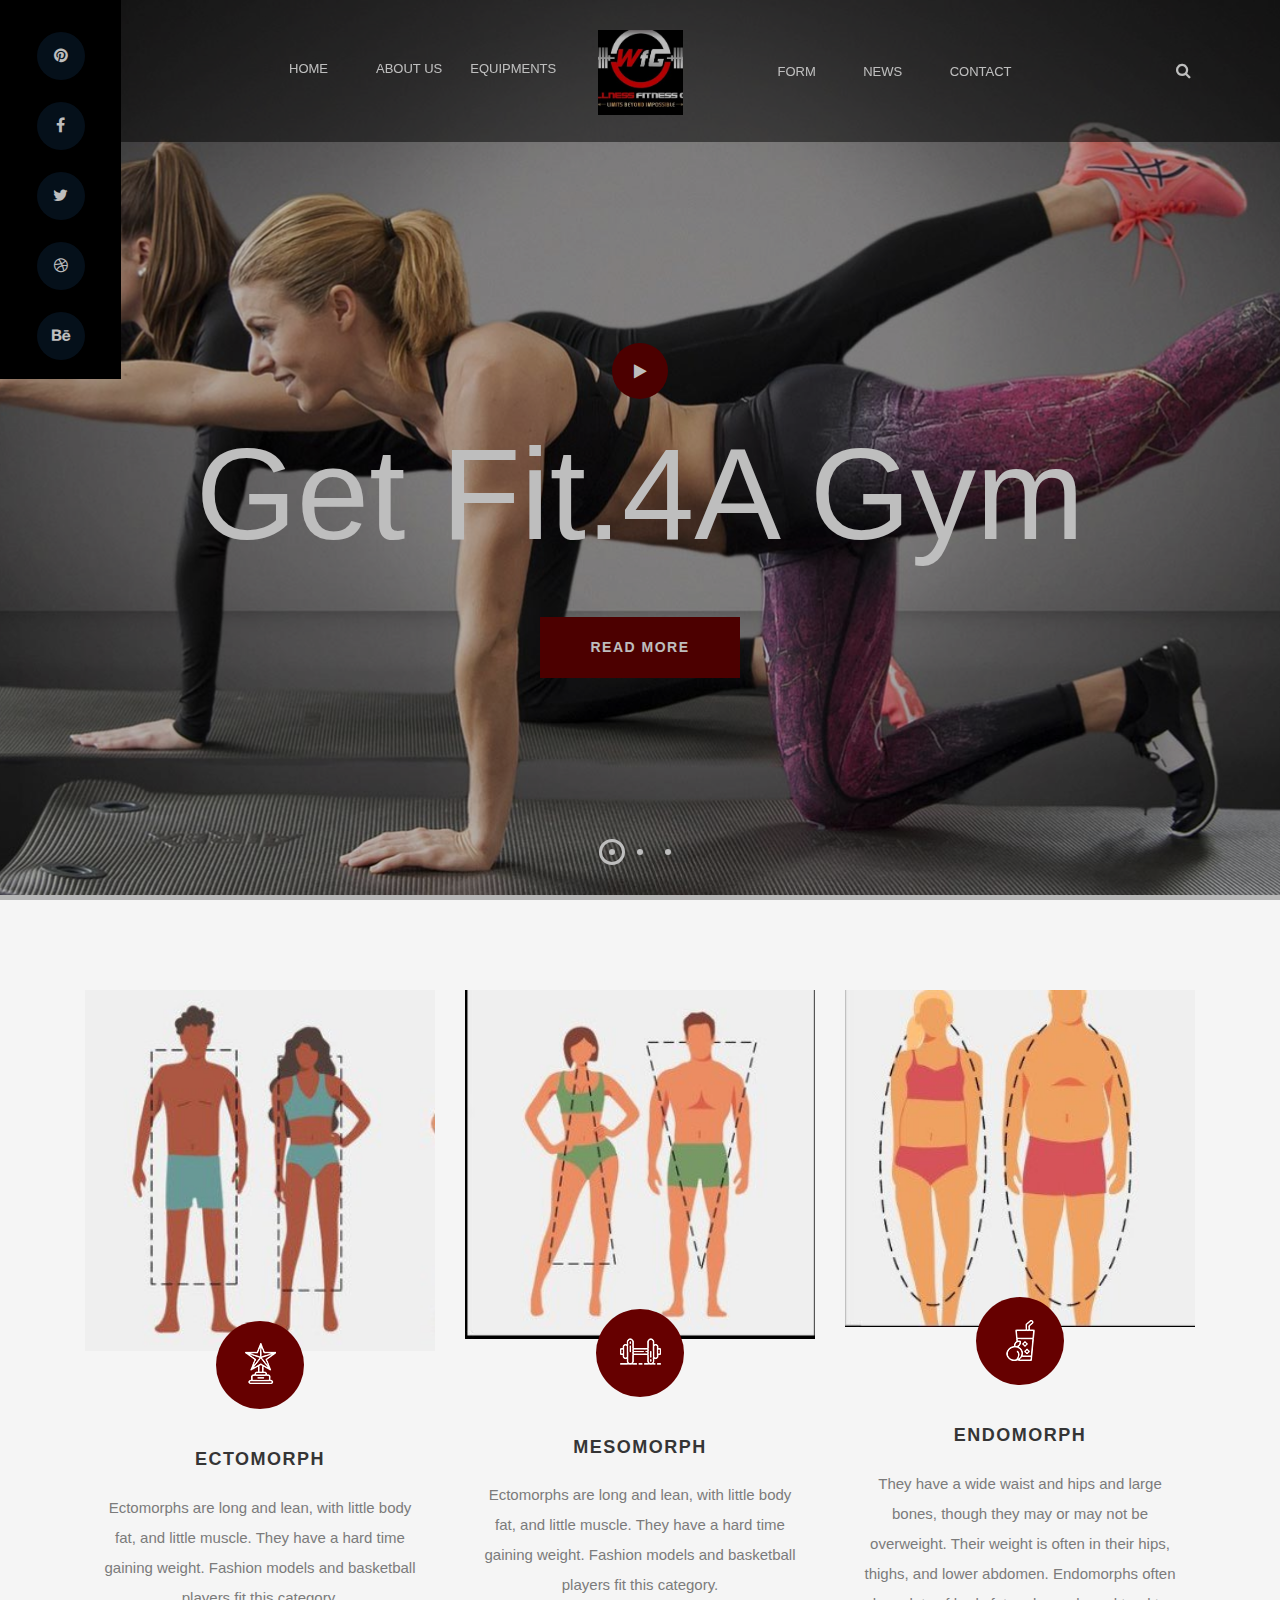
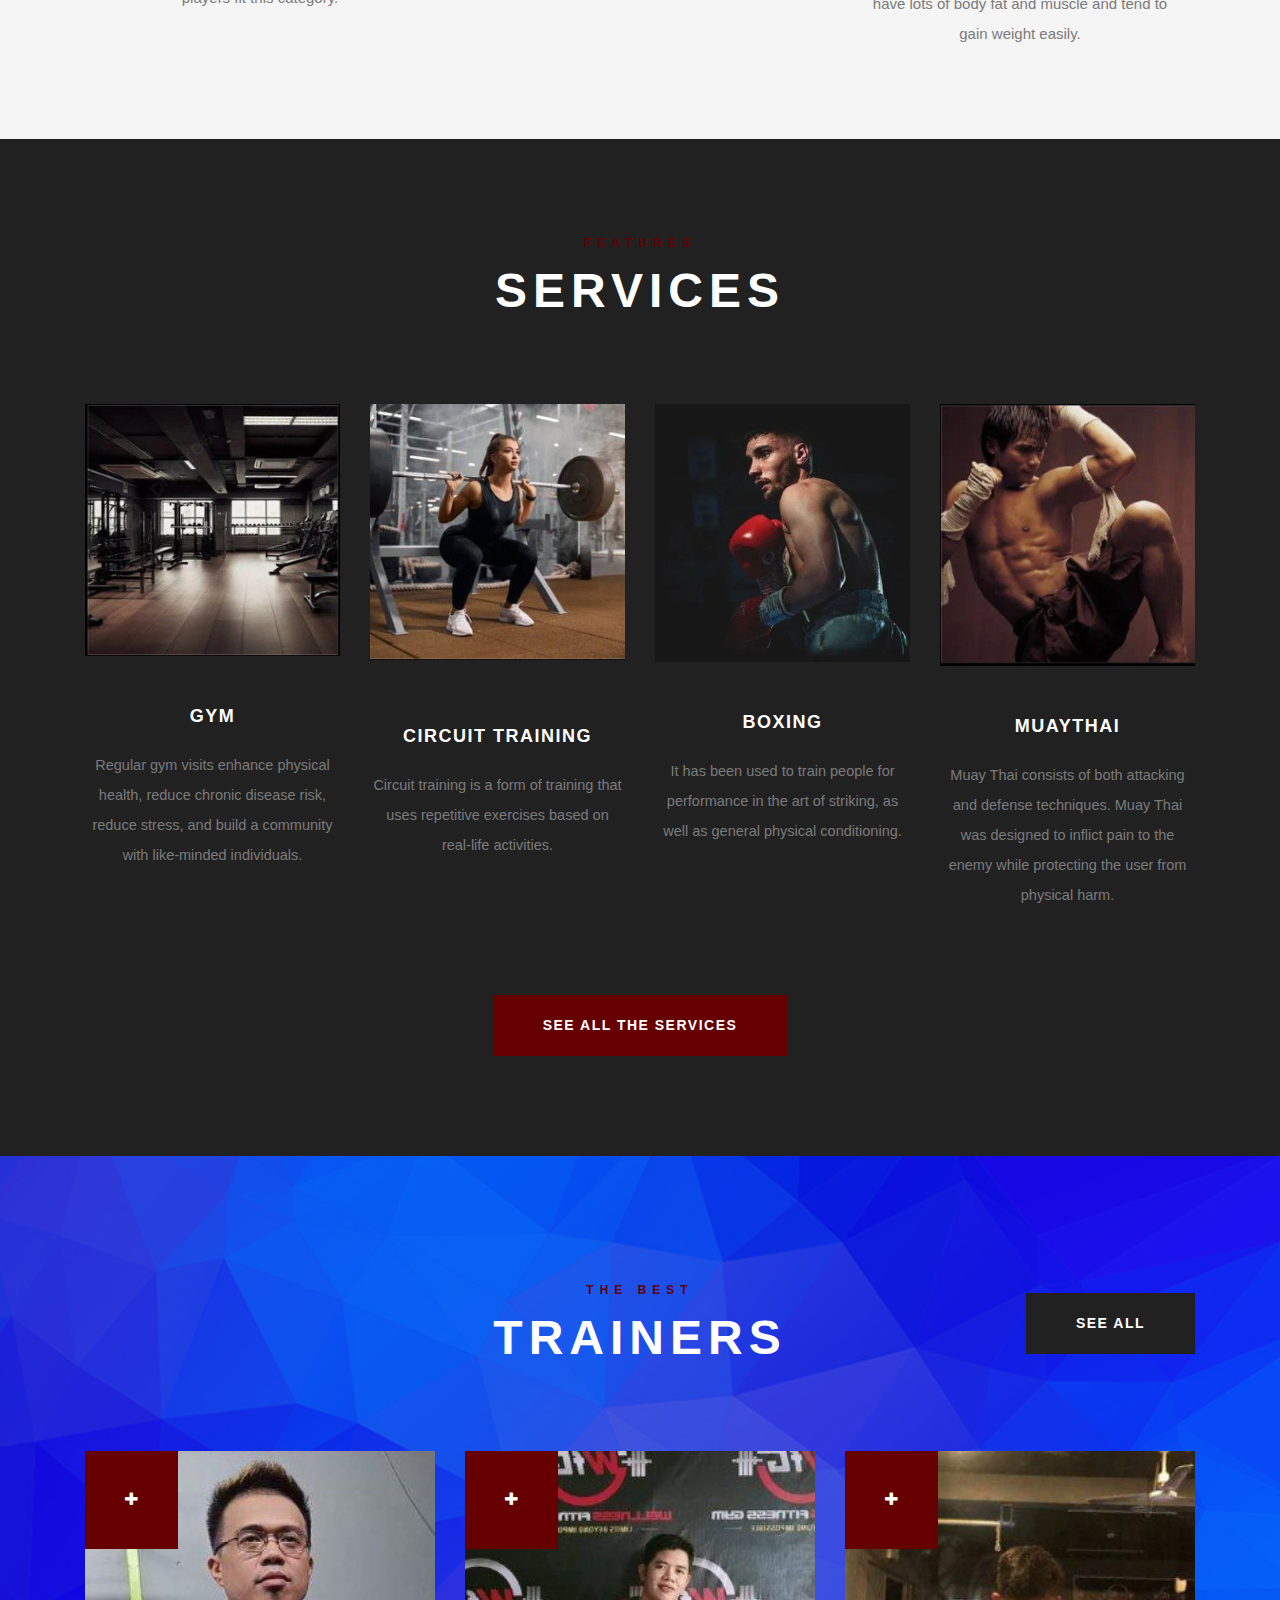
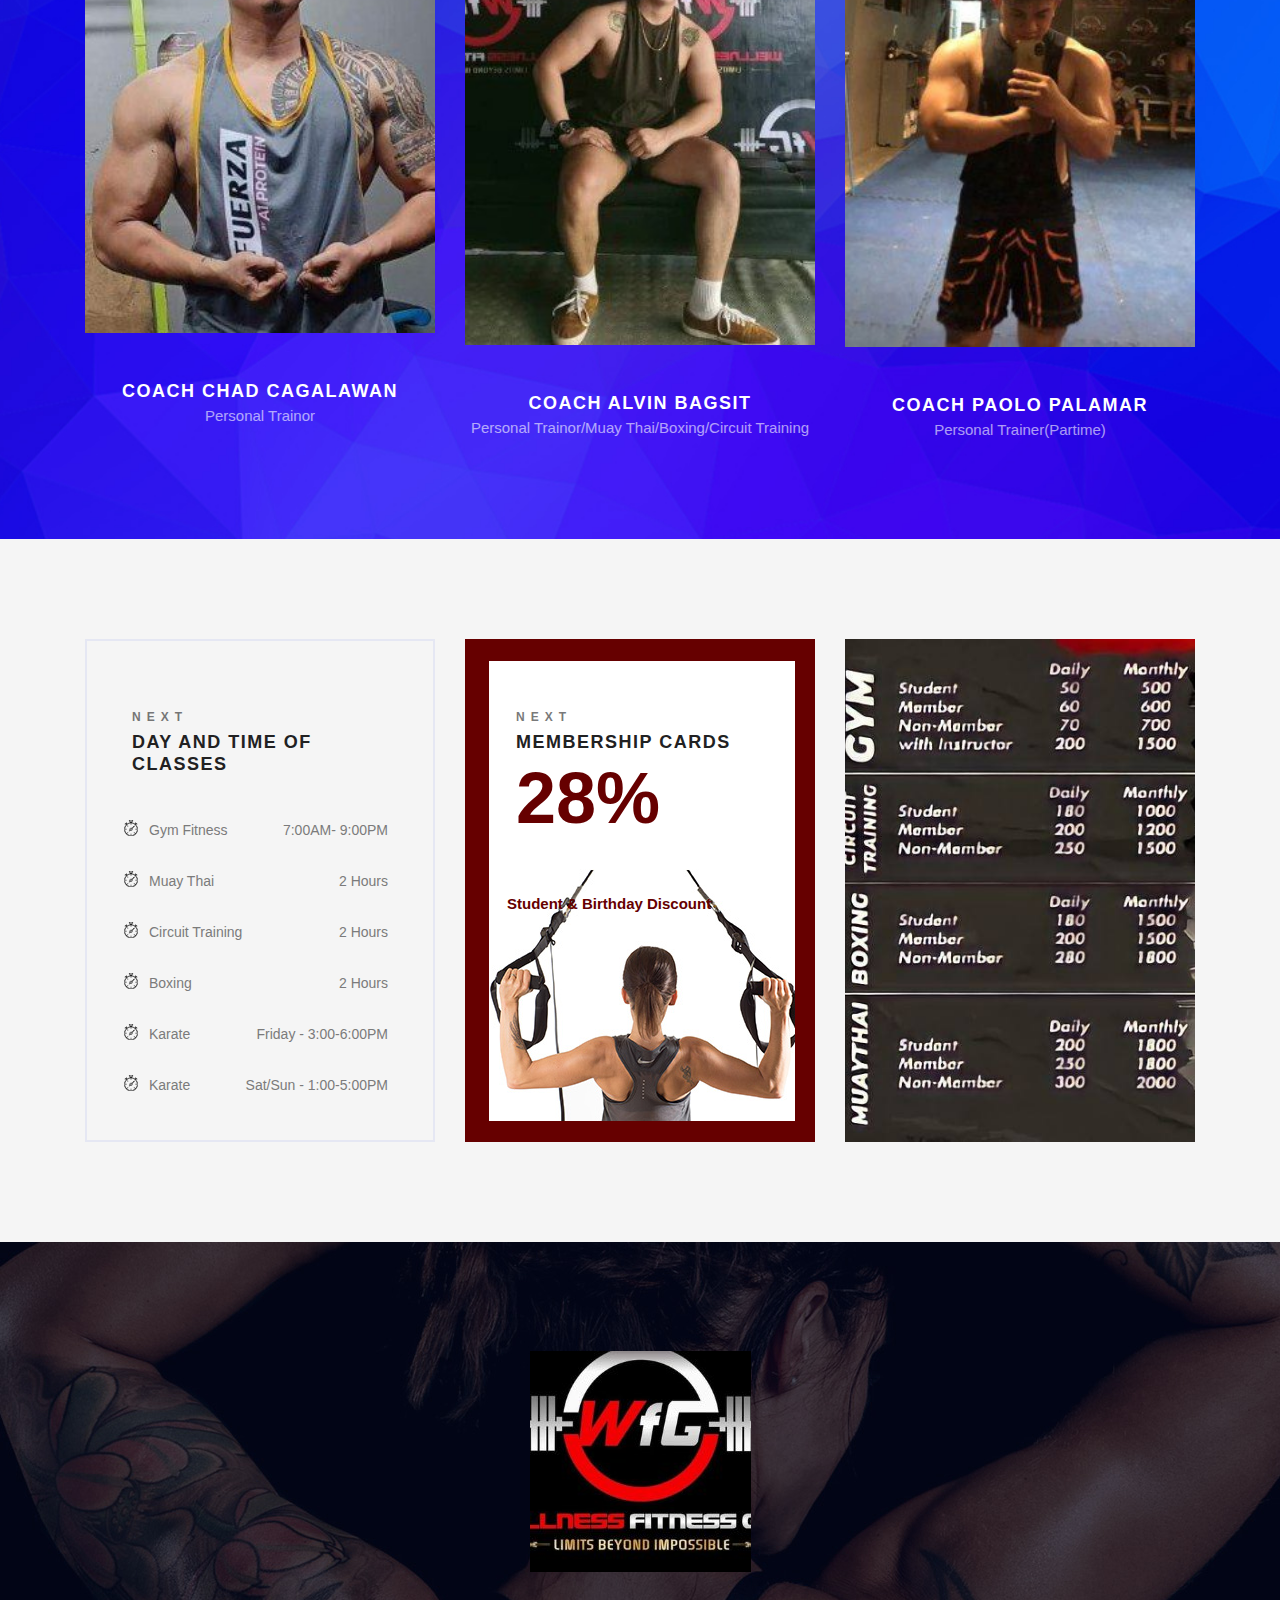
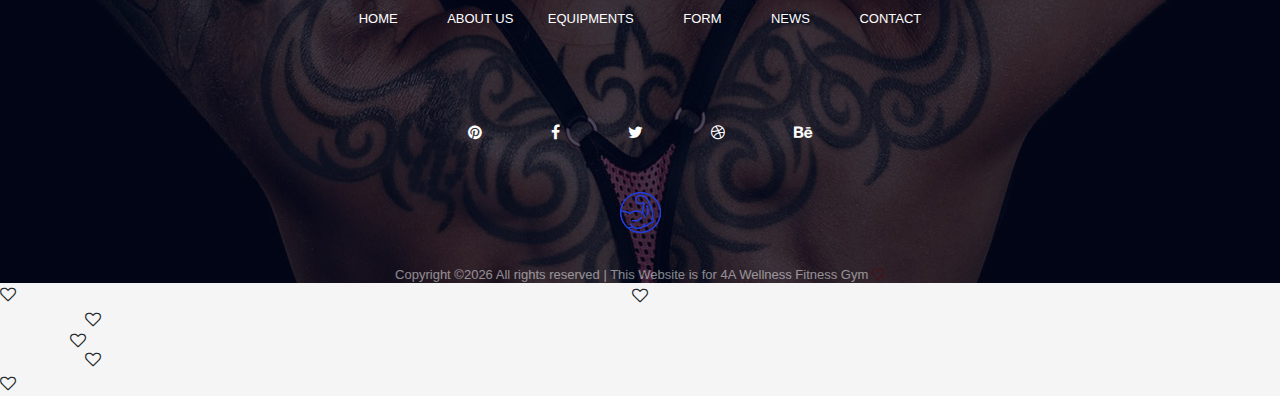
<file: 4A WFGym/index.html>
<!DOCTYPE html>
<html lang="zxx">

<head>
    <meta charset="UTF-8">
    <meta name="description" content="4AGym Website">
    <meta name="keywords" content="4AGym, fitness, gym, html">
    <meta name="viewport" content="width=device-width, initial-scale=1.0">
    <meta http-equiv="X-UA-Compatible" content="ie=edge">
    <title>4AGym | Wellness Fitness Gym</title>

    <!-- Google Font -->
    <link href="https://fonts.googleapis.com/css?family=Roboto:100,300,300i,400,500,700,900" rel="stylesheet">

    <!-- Css Styles -->
    <link rel="stylesheet" href="css/bootstrap.min.css" type="text/css">
    <link rel="stylesheet" href="css/font-awesome.min.css" type="text/css">
    <link rel="stylesheet" href="css/owl.carousel.min.css" type="text/css">
    <link rel="stylesheet" href="css/magnific-popup.css" type="text/css">
    <link rel="stylesheet" href="css/barfiller.css" type="text/css">
    <link rel="stylesheet" href="css/slicknav.min.css" type="text/css">
    <link rel="stylesheet" href="css/style.css" type="text/css">
</head>

<body>
    <!-- Page Preloder -->
    <div id="preloder">
        <div class="loader"></div>
    </div>
    <!-- Header Section Begin -->
    <header class="header-section">
        <div class="container">
            <div class="row">
                <div class="col-lg-12">
                    <div class="main-menu">
                        <div class="logo">
                            <a href="./index.html">
                                <img src="img/logo.png" alt="">
                            </a>
                        </div>
                        <nav class="mobile-menu">
                            <ul>
                                <li><a href="./index.html">Home</a></li>
                                <li><a href="./about-us.html">About us</a></li>
                                <li><a href="./equipments.html">Equipments</a></li>
                                <li><a href="./form.html">Form</a></li>
                                <li><a href="./blog.html">News</a></li>
                                <li><a href="./contact.html">Contact</a></li>
                                <li class="search-btn search-trigger"><i class="fa fa-search"></i></li>
                            </ul>
                        </nav>
                        <div id="mobile-menu-wrap"></div>
                    </div>
                </div>
            </div>
        </div>
    </header>
    <!-- Header End -->
    <!-- Search Bar Begin -->
    <section class="search-bar-wrap">
        <span class="search-close"><i class="fa fa-close"></i></span>
        <div class="search-bar-table">
            <div class="search-bar-tablecell">
                <div class="search-bar-inner">
                    <h2>Search</h2>
                    <form action="#">
                        <input type="search" placeholder="Type Keywords">
                        <button type="submit">Search</button>
                    </form>
                </div>
            </div>
        </div>
    </section>
    <!-- Search Bar End -->
    <!-- Top Social Begin -->
    <div class="top-social">
        <div class="top-social-links">
            <ul>
                <li><a href="#"><i class="fa fa-pinterest"></i></a></li>
                <li><a href="#"><i class="fa fa-facebook"></i></a></li>
                <li><a href="#"><i class="fa fa-twitter"></i></a></li>
                <li><a href="#"><i class="fa fa-dribbble"></i></a></li>
                <li><a href="#"><i class="fa fa-behance"></i></a></li>
            </ul>
        </div>
    </div>
    <!-- Top Social End -->
    <!-- Hero Slider Section Begin -->
    <section class="hero-slider">
        <div class="slide-items owl-carousel">
            <div class="single-slide set-bg active" data-setbg="img/bg.jpg">
                <a href="https://www.youtube.com/watch?v=SEVuD_djKrU" class="play-btn pop-up"><i class="fa fa-play"></i></a>
                <h1>Get Fit.4A Gym</h1>
                <a href="#" class="primary-btn">Read More</a>
            </div>
            <div class="single-slide set-bg" data-setbg="img/bg-2.jpg">
                <a href="https://www.youtube.com/watch?v=SEVuD_djKrU" class="play-btn pop-up"><i class="fa fa-play"></i></a>
                <h1>Get Fit.4A Trainer</h1>
                <a href="#" class="primary-btn">Read More</a>
            </div>
            <div class="single-slide set-bg" data-setbg="img/bg-3.jpg">
                <a href="https://www.youtube.com/watch?v=SEVuD_djKrU" class="play-btn pop-up"><i class="fa fa-play"></i></a>
                <h1>Get Fit.4A Body</h1>
                <a href="#" class="primary-btn">Read More</a>
            </div>
        </div>
    </section>
    <!-- Hero Slider End -->
    <!-- Features Section Begin -->
    <section class="features-section spad">
        <div class="container">
            <div class="row">
                <div class="col-md-4"> 
                    <div class="single-features">
                        <div class="features-img">
                            <img src="img/ecto.jpg" alt="">
                        </div>
                        <div class="feature-text">
                            <div class="feature-icon">
                                <img src="img/features/icon-1.png" alt="">
                            </div>
                            <h5>Ectomorph</h5>
                            <p>Ectomorphs are long and lean, with little body fat, and little muscle. 
                                They have a hard time gaining weight. Fashion models 
                                and basketball players fit this category.</p>
                        </div>
                    </div>
                </div>
                <div class="col-md-4">
                    <div class="single-features">
                        <div class="features-img">
                            <img src="img/meso.jpg" alt="">
                        </div>
                        <div class="feature-text">
                            <div class="feature-icon">
                                <img src="img/features/icon-2.png" alt="">
                            </div>
                            <h5>Mesomorph</h5>
                            <p>Ectomorphs are long and lean, with little body fat, 
                                and little muscle. They have a hard time gaining weight.
                                 Fashion models and basketball players fit this category.</p>
                        </div>
                    </div>
                </div>
                <div class="col-md-4">
                    <div class="single-features">
                        <div class="features-img">
                            <img src="img/endo.jpg" alt="">
                        </div>
                        <div class="feature-text">
                            <div class="feature-icon">
                                <img src="img/features/icon-3.png" alt="">
                            </div>
                            <h5>Endomorph</h5>
                            <p>They have a wide waist and hips and large bones, 
                                though they may or may not be overweight. Their weight is often in their hips, thighs, 
                                and lower abdomen. Endomorphs often have lots of body fat 
                                and muscle and tend to gain weight easily.</p>
                        </div>
                    </div>
                </div>
            </div>
        </div>
    </section>
    <!-- Features Section End -->
    <!-- Services Section Begin -->
    <section class="services-section spad">
        <div class="container">
            <div class="row">
                <div class="col-lg-12 text-center">
                    <div class="section-title">
                        <span>Features</span>
                        <h2>Services</h2>
                    </div>
                </div>
            </div>
            <div class="row">
                <div class="col-lg-3 col-sm-6">
                    <div class="single-service">
                        <img src="img/icon-1.png" alt="">
                        <h5>Gym</h5>
                        <p>Regular gym visits enhance physical health, 
                            reduce chronic disease risk, reduce stress, 
                            and build a community with like-minded individuals.</p>
                    </div>
                </div>
                <div class="col-lg-3 col-sm-6">
                    <div class="single-service c-text">
                        <img src="img/icon-2.png" alt="">
                        <h5>Circuit Training</h5>
                        <p>Circuit training is a form of training that uses repetitive 
                            exercises based on real-life activities.</p>
                    </div>
                </div>
                <div class="col-lg-3 col-sm-6">
                    <div class="single-service">
                        <img src="img/icon-3.png" alt="">
                        <h5>Boxing</h5>
                        <p>It has been used to train people for performance in the 
                            art of striking, as well as general physical conditioning.</p>
                    </div>
                </div>
                <div class="col-lg-3 col-sm-6">
                    <div class="single-service">
                        <img src="img/icon-4.png" alt="">
                        <h5>Muaythai</h5>
                        <p>Muay Thai consists of both attacking and defense techniques. 
                            Muay Thai was designed to inflict pain to the enemy 
                            while protecting the user from physical harm.</p>
                    </div>
                </div>
            </div>
            <div class="row p-70">
                <div class="col-lg-12 text-center">
                    <a href="#" class="service-btn primary-btn">see all the services</a>
                </div>
            </div>
        </div>
    </section>
    <!-- Services Section End -->
    <!-- Trainer Section Begin -->
    <section class="trainer-section set-bg" data-setbg="img/trainer-bg.jpg">
        <div class="container">
            <div class="row">
                <div class="col-lg-12 text-center">
                    <div class="section-title">
                        <span>The Best</span>
                        <h2>Trainers</h2>
                        <a href="#" class="primary-btn trainer-btn">See All</a>
                    </div>
                </div>
            </div>
            <div class="row">
                <div class="col-md-4">
                    <div class="single-trainer">
                        <div class="trainer-img">
                            <img src="img/trainer/coach.1.jpg" alt="">
                            <div class="img-hover">
                                <a href="#"><i class="fa fa-plus"></i></a>
                            </div>
                        </div>
                        <div class="trainer-text">
                            <h5>Coach Chad Cagalawan <span>Personal Trainor</span></h5>
                        </div>
                    </div>
                </div>
                <div class="col-md-4">
                    <div class="single-trainer">
                        <div class="trainer-img">
                            <img src="img/trainer/coach.3.jpg" alt="">
                            <div class="img-hover">
                                <a href="#"><i class="fa fa-plus"></i></a>
                            </div>
                        </div>
                        <div class="trainer-text">
                            <h5> Coach Alvin Bagsit <span>Personal Trainor/Muay Thai/Boxing/Circuit Training</span></h5>
                        </div>
                    </div>
                </div>
                <div class="col-md-4">
                    <div class="single-trainer">
                        <div class="trainer-img">
                            <img src="img/trainer/coach.2.jpg" alt="">
                            <div class="img-hover">
                                <a href="#"><i class="fa fa-plus"></i></a>
                            </div>
                        </div>
                        <div class="trainer-text">
                            <h5>Coach Paolo Palamar<span>Personal Trainer(Partime)</span></h5>
                        </div>
                    </div>
                </div>
            </div>
        </div>
    </section>
    <!-- Traniner Section End -->
    <!-- Upcoming Event Begin -->
    <section class="upcoming-event-section spad-2">
        <div class="container">
            <div class="row">
                <div class="col-lg-4 col-md-6">
                    <div class="upcoming-classes">
                        <div class="up-title">
                            <span>Next</span>
                            <h5> Day and Time of Classes</h5>
                        </div>
                        <ul class="classes-time">
                            <li><img src="img/stopwatch.png" alt=""> Gym Fitness <span>7:00AM- 9:00PM</span></li>
                            <li><img src="img/stopwatch.png" alt=""> Muay Thai <span> 2 Hours</span></li>
                            <li><img src="img/stopwatch.png" alt=""> Circuit Training <span>2 Hours</span></li>
                            <li><img src="img/stopwatch.png" alt=""> Boxing <span> 2 Hours</span></li>
                            <li><img src="img/stopwatch.png" alt=""> Karate <span>Friday - 3:00-6:00PM</span></li>
                            <li><img src="img/stopwatch.png" alt=""> Karate <span>Sat/Sun - 1:00-5:00PM</span></li>
                        </ul>
                    </div>
                </div>
                <div class="col-lg-4 col-md-6">
                    <div class="membership-card set-bg" data-setbg="img/m-card.jpg">
                        <div class="membership-details">
                            <div class="up-title">
                                <span>Next</span>
                                <h5>Membership Cards</h5>
                            </div>
                            <div class="discount">
                                <h1>28% <span>Student & Birthday Discount</span></h1>
                            </div>
                        </div>
                    </div>
                </div>
                <div class="col-lg-4 col-md-12">
                    <div class="member-sign-up set-bg" data-setbg="img/price.jpg">
                    </div>
                </div>
            </div>
        </div>
    </section>
    <!-- Upcoming Event End -->
    <!-- Footer Section Begin -->
    <footer class="footer-section set-bg" data-setbg="img/footer-bg.jpg">
        <div class="container">
            <div class="row">
                <div class="col-lg-12">
                    <div class="footer-content">
                        <div class="footer-logo">
                            <a href="#"><img src="img/logo.png" alt=""></a>
                        </div>
                        <div class="footer-menu">
                            <ul>
                                <li><a href="./index.html">Home</a></li>
                                <li><a href="#">About us</a></li>
                                <li><a href="#">Equipments</a></li>
                                <li><a href="#">Form</a></li>
                                <li><a href="#">News</a></li>
                                <li><a href="#">Contact</a></li>
                            </ul>
                        </div>
                        <div class="social-links">
                            <a href="#"><i class="fa fa-pinterest"></i></a>
                            <a href="#"><i class="fa fa-facebook"></i></a>
                            <a href="#"><i class="fa fa-twitter"></i></a>
                            <a href="#"><i class="fa fa-dribbble"></i></a>
                            <a href="#"><i class="fa fa-behance"></i></a>
                        </div>
                        <div class="footer-icon-img">
                            <img src="img/footer-icon.png" alt="">
                        </div>
                        <div class="copyright">
Copyright &copy;<script>document.write(new Date().getFullYear());</script> All rights reserved | This Website is for 4A Wellness Fitness Gym <i class="fa fa-heart-o" aria-hidden="true">
                        </div>
                    </div>
                </div>
            </div>
        </div>
    </footer>
    <!-- Footer Section End -->

    <!-- Js Plugins -->
    <script src="js/jquery-3.3.1.min.js"></script>
    <script src="js/bootstrap.min.js"></script>
    <script src="js/jquery.slicknav.js"></script>
    <script src="js/owl.carousel.min.js"></script>
    <script src="js/jquery.magnific-popup.min.js"></script>
    <script src="js/circle-progress.min.js"></script>
    <script src="js/jquery.barfiller.js"></script>
    <script src="js/main.js"></script>
</body>

</html>
</file>
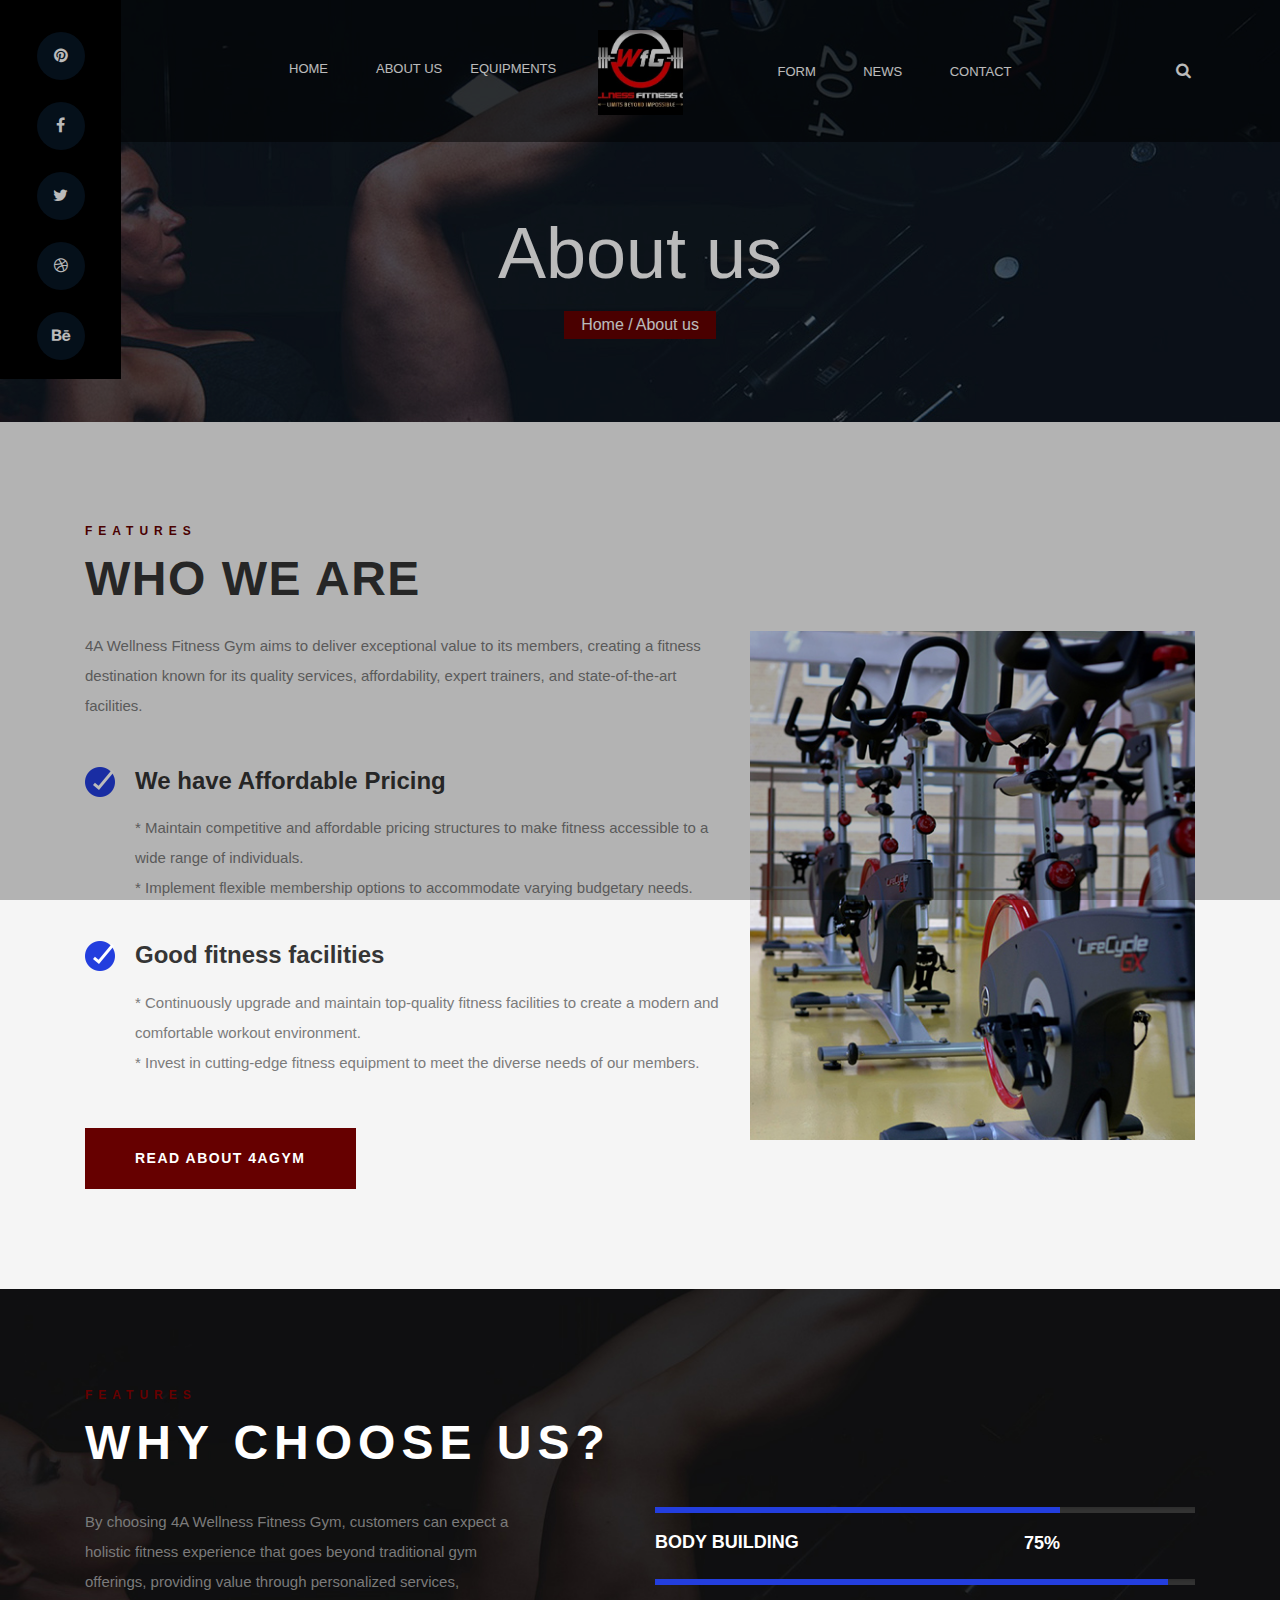
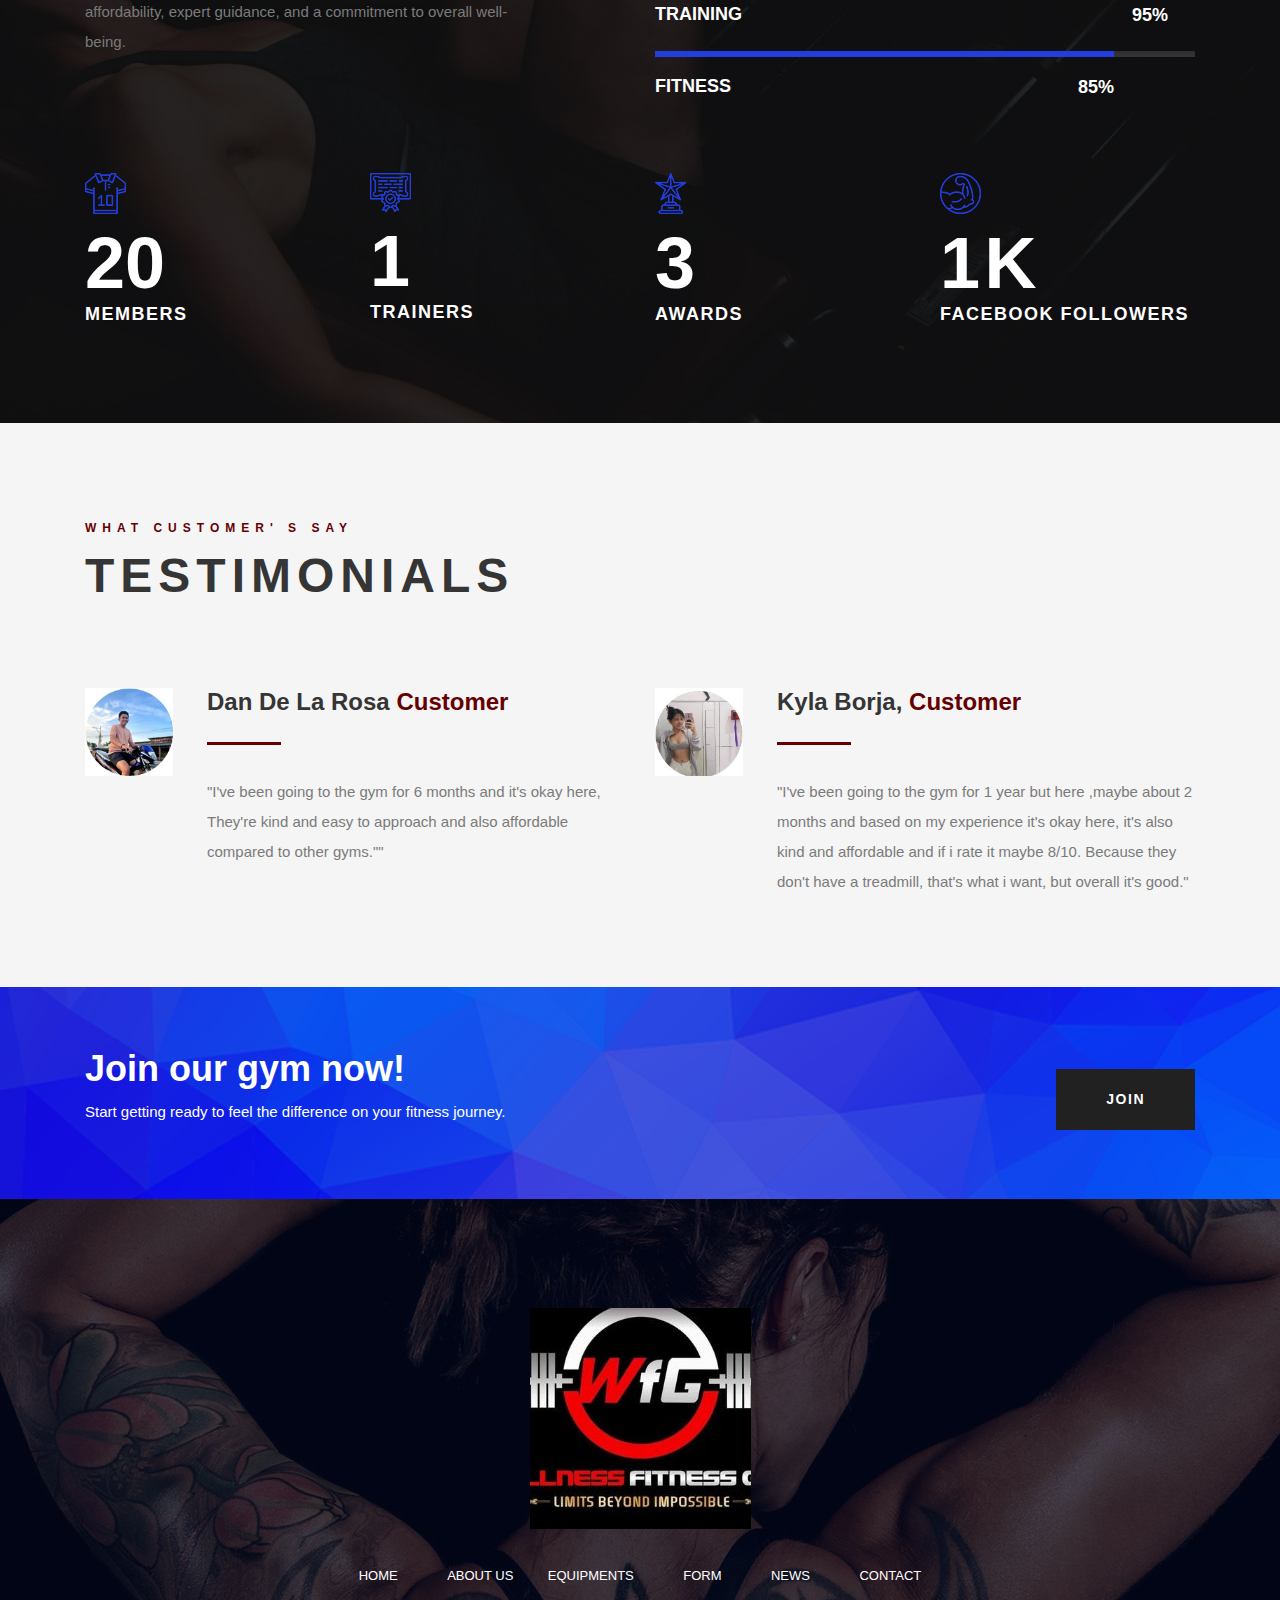
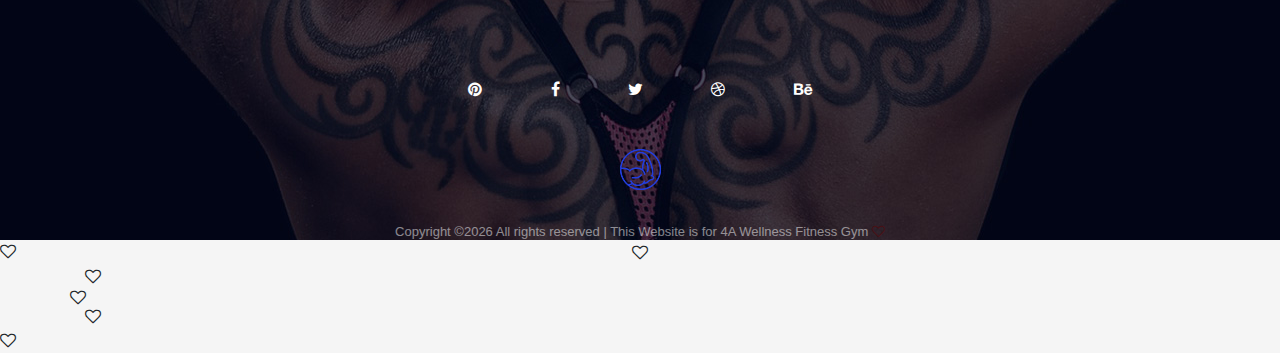
<file: 4A WFGym/about-us.html>
<!DOCTYPE html>
<html lang="zxx">

<head>
    <meta charset="UTF-8">
    <meta name="description" content="4AGym Website">
    <meta name="keywords" content="4AGym, fitness, gym, html">
    <meta name="viewport" content="width=device-width, initial-scale=1.0">
    <meta http-equiv="X-UA-Compatible" content="ie=edge">
    <title>About Us | Website</title>

    <!-- Google Font -->
    <link href="https://fonts.googleapis.com/css?family=Roboto:100,300,300i,400,500,700,900" rel="stylesheet">

    <!-- Css Styles -->
    <link rel="stylesheet" href="css/bootstrap.min.css" type="text/css">
    <link rel="stylesheet" href="css/font-awesome.min.css" type="text/css">
    <link rel="stylesheet" href="css/owl.carousel.min.css" type="text/css">
    <link rel="stylesheet" href="css/magnific-popup.css" type="text/css">
    <link rel="stylesheet" href="css/barfiller.css" type="text/css">
    <link rel="stylesheet" href="css/slicknav.min.css" type="text/css">
    <link rel="stylesheet" href="css/style.css" type="text/css">
</head>

<body>
    <!-- Page Preloder -->
    <div id="preloder">
        <div class="loader"></div>
    </div>
    <!-- Header Section Begin -->
    <header class="header-section">
        <div class="container">
            <div class="row">
                <div class="col-lg-12">
                    <div class="main-menu">
                        <div class="logo">
                            <a href="./index.html">
                                <img src="img/logo.png" alt="">
                            </a>
                        </div>
                        <nav class="mobile-menu">
                            <ul>
                                <li><a href="./index.html">Home</a></li>
                                <li><a href="./about-us.html">About us</a></li>
                                <li><a href="./equipments.html">Equipments</a></li>
                                <li><a href="./membership.html">Form</a></li>
                                <li><a href="./blog.html">News</a></li>
                                <li><a href="./contact.html">Contact</a></li>
                                <li class="search-btn search-trigger"><i class="fa fa-search"></i></li>
                            </ul>
                        </nav>
                        <div id="mobile-menu-wrap"></div>
                    </div>
                </div>
            </div>
        </div>
    </header>
    <!-- Header End -->
    <!-- Search Bar Begin -->
    <section class="search-bar-wrap">
        <span class="search-close"><i class="fa fa-close"></i></span>
        <div class="search-bar-table">
            <div class="search-bar-tablecell">
                <div class="search-bar-inner">
                    <h2>Search</h2>
                    <form action="#">
                        <input type="search" placeholder="Type Keywords">
                        <button type="submit">Search</button>
                    </form>
                </div>
            </div>
        </div>
    </section>
    <!-- Search Bar End -->
    <!-- Top Social Begin -->
    <div class="top-social">
        <div class="top-social-links">
            <ul>
                <li><a href="#"><i class="fa fa-pinterest"></i></a></li>
                <li><a href="#"><i class="fa fa-facebook"></i></a></li>
                <li><a href="#"><i class="fa fa-twitter"></i></a></li>
                <li><a href="#"><i class="fa fa-dribbble"></i></a></li>
                <li><a href="#"><i class="fa fa-behance"></i></a></li>
            </ul>
        </div>
    </div>
    <!-- Top Social End -->
    <!-- Breadcrumb Section Begin -->
    <section class="breadcrumb-area set-bg" data-setbg="img/breadcrumb-bg.jpg">
        <div class="container">
            <div class="row">
                <div class="col-lg-12 text-center">
                    <div class="breadcrumb-content">
                        <h2>About us</h2>
                        <div class="links">
                            <a href="./index.html">Home</a>
                            <a href="./about-us.html" class="rt-breadcrumb">About us</a>
                        </div>
                    </div>
                </div>
            </div>
        </div>
    </section>
    <!-- Breadcrumb Section End -->
    <!-- About Us Begin -->
    <section class="about-us-area spad-2">
        <div class="container">
            <div class="row">
                <div class="col-lg-12">
                    <div class="section-title">
                        <span>Features</span>
                        <h2>Who We Are</h2>
                    </div>
                </div>
            </div>
            <div class="row">
                <div class="col-lg-7">
                    <div class="about-text">
                        <p class="t-text">4A Wellness Fitness Gym aims to deliver exceptional value to its members, 
                            creating a fitness destination known for its quality services, 
                            affordability, expert trainers, and state-of-the-art facilities. </p>
                        <div class="about-features">
                            <div class="about-features-item">
                                <div class="about-feature-img">
                                    <img src="img/check.png" alt="">
                                </div>
                                <div class="about-feature-text">
                                    <h4>We have Affordable Pricing</h4>
                                    <p> * Maintain competitive and affordable pricing structures to make fitness accessible to a wide range of individuals. <br/>
                                        * Implement flexible membership options to accommodate varying budgetary needs. </p>
                                </div>
                            </div>
                            <div class="about-features-item">
                                <div class="about-feature-img">
                                    <img src="img/check.png" alt="">
                                </div>
                                <div class="about-feature-text">
                                    <h4>Good fitness facilities</h4>
                                    <p>* Continuously upgrade and maintain top-quality fitness facilities to create a modern and comfortable workout environment. <br/>
                                       * Invest in cutting-edge fitness equipment to meet the diverse needs of our members. </p>
                                </div>
                            </div>
                        </div>
                        <a href="#" class="primary-btn">Read about 4Agym</a>
                    </div>
                </div>
                <div class="col-lg-5">
                    <img class="about-img" src="img/about-us.jpg" alt="">
                </div>
            </div>
        </div>
    </section>
    <!-- About Us End -->
    <!-- Skills Section Begin -->
    <section class="skill-section set-bg" data-setbg="img/about-bg-2.jpg">
        <div class="container">
            <div class="row">
                <div class="col-lg-12">
                    <div class="section-title">
                        <span>Features</span>
                        <h2>Why Choose us?</h2>
                    </div>
                </div>
            </div>
            <div class="row">
                <div class="col-lg-5">
                    <div class="skill-text">
                        <p>By choosing 4A Wellness Fitness Gym, customers can expect a holistic fitness experience that goes 
                            beyond traditional gym offerings, providing value through personalized services, affordability, expert 
                            guidance, and a commitment to overall well-being.</p>
                    </div>
                </div>
                <div class="col-lg-6 offset-lg-1">
                    <div class="skill-bar">
                        <div id="bar1" class="single-bar barfiller">
                            <span class="fill" data-percentage="75"></span>
                            <h5>Body building</h5>
                            <div class="tipWrap">
                                <span class="tip"></span>
                            </div>
                        </div>
                        <div id="bar2" class="single-bar barfiller">
                            <span class="fill" data-percentage="95"></span>
                            <h5>Training</h5>
                            <div class="tipWrap">
                                <span class="tip"></span>
                            </div>
                        </div>
                        <div id="bar3" class="single-bar barfiller">
                            <span class="fill" data-percentage="85"></span>
                            <h5>Fitness</h5>
                            <div class="tipWrap">
                                <span class="tip"></span>
                            </div>
                        </div>
                    </div>
                </div>
            </div>
            <div class="row mt-50">
                <div class="col-lg-3 col-sm-6">
                    <div class="single-counter">
                        <div class="counter-icon">
                            <img src="img/shirt-icon.png" alt="">
                        </div>
                        <span class="counter">200</span>
                        <p>Members</p>
                    </div>
                </div>
                <div class="col-lg-3 col-sm-6">
                    <div class="single-counter">
                        <div class="counter-icon">
                            <img src="img/certify.png" alt="">
                        </div>
                        <span class="counter">3</span>
                        <p>Trainers</p>
                    </div>
                </div>
                <div class="col-lg-3 col-sm-6">
                    <div class="single-counter">
                        <div class="counter-icon">
                            <img src="img/award-icon.png" alt="">
                        </div>
                        <span class="counter">25</span>
                        <p>Awards</p>
                    </div>
                </div>
                <div class="col-lg-3 col-sm-6">
                    <div class="single-counter">
                        <div class="counter-icon">
                            <img src="img/footer-icon.png" alt="">
                        </div>
                        <span class="counter">2.2</span>
                        <strong>k</strong>
                        <p>Facebook followers</p>
                    </div>
                </div>
            </div>
        </div>
    </section>
    <!-- Skills Section End -->
    <!-- Testimonial Section Begin -->
    <section class="testimonial-section spad-3">
        <div class="container">
            <div class="row">
                <div class="col-lg-12">
                    <div class="section-title">
                        <span>What Customer' s Say</span>
                        <h2>Testimonials</h2>
                    </div>
                </div>
            </div>
            <div class="row">
                <div class="col-lg-6">
                    <div class="testimonial-content">
                        <div class="testimonial-pic set-bg" data-setbg="img/testimonial/testimonial-1.jpg"></div>
                        <div class="testimonial-text">
                            <h4> Dan De La Rosa <span>Customer</span></h4>
                            <p>"I've been going to the gym for 6 months and it's okay here, 
                                They're kind and easy to approach and also affordable compared to other gyms."" </p>
                        </div>
                    </div>
                </div>
                <div class="col-lg-6">
                    <div class="testimonial-content">
                        <div class="testimonial-pic set-bg" data-setbg="img/testimonial/testimonial-2.jpg"></div>
                        <div class="testimonial-text">  
                            <h4>Kyla Borja, <span>Customer</span></h4>
                            <p>"I've been going to the gym for 1 year but here ,maybe about 2 months and based on my experience 
                                it's okay here, it's also kind and affordable and if i rate it maybe 8/10. Because they don't have
                                a treadmill, that's what i want, but overall it's good." </p>
                        </div> 
                    </div>
                </div>
            </div>
        </div>
    </section>
    <!-- Testimonial Section End -->
    <!-- Call To Action Section Begin -->
    <section class="about-callto-section set-bg" data-setbg="img/callto-bg.png">
        <div class="container">
            <div class="row">
                <div class="col-lg-12">
                    <div class="about-callto-text">
                        <div class="cl-left">
                            <h2>Join our gym now!</h2>
                            <p>Start getting ready to feel the difference on your fitness journey. </p>
                        </div>
                        <div class="cl-right">
                            <a href="#" class="primary-btn">Join</a>
                        </div>
                    </div>
                </div>
            </div>
        </div>
    </section>
    <!-- Call To Action Section End -->
    <!-- Footer Section Begin -->
    <footer class="footer-section set-bg" data-setbg="img/footer-bg.jpg">
        <div class="container">
            <div class="row">
                <div class="col-lg-12">
                    <div class="footer-content">
                        <div class="footer-logo">
                            <a href="#"><img src="img/logo.png" alt=""></a>
                        </div>
                        <div class="footer-menu">
                            <ul>
                                <li><a href="./home.html">Home</a></li>
                                <li><a href="#">About us</a></li>
                                <li><a href="#">Equipments</a></li>
                                <li><a href="#">Form</a></li>
                                <li><a href="#">News</a></li>
                                <li><a href="#">Contact</a></li>
                            </ul>
                        </div>
                        <div class="social-links">
                            <a href="#"><i class="fa fa-pinterest"></i></a>
                            <a href="#"><i class="fa fa-facebook"></i></a>
                            <a href="#"><i class="fa fa-twitter"></i></a>
                            <a href="#"><i class="fa fa-dribbble"></i></a>
                            <a href="#"><i class="fa fa-behance"></i></a>
                        </div>
                        <div class="footer-icon-img">
                            <img src="img/footer-icon.png" alt="">
                        </div>
                        <div class="copyright">      
Copyright &copy;<script>document.write(new Date().getFullYear());</script> All rights reserved | This Website is for 4A Wellness Fitness Gym <i class="fa fa-heart-o" aria-hidden="true">
                        </div>
                    </div>
                </div>
            </div>
        </div>
    </footer>
    <!-- Footer Section End -->

    <!-- Js Plugins -->
    <script src="js/jquery-3.3.1.min.js"></script>
    <script src="js/bootstrap.min.js"></script>
    <script src="js/jquery.slicknav.js"></script>
    <script src="js/owl.carousel.min.js"></script>
    <script src="js/jquery.magnific-popup.min.js"></script>
    <script src="js/circle-progress.min.js"></script>
    <script src="js/jquery.barfiller.js"></script>
    <script src="js/main.js"></script>
</body>

</html>
</file>
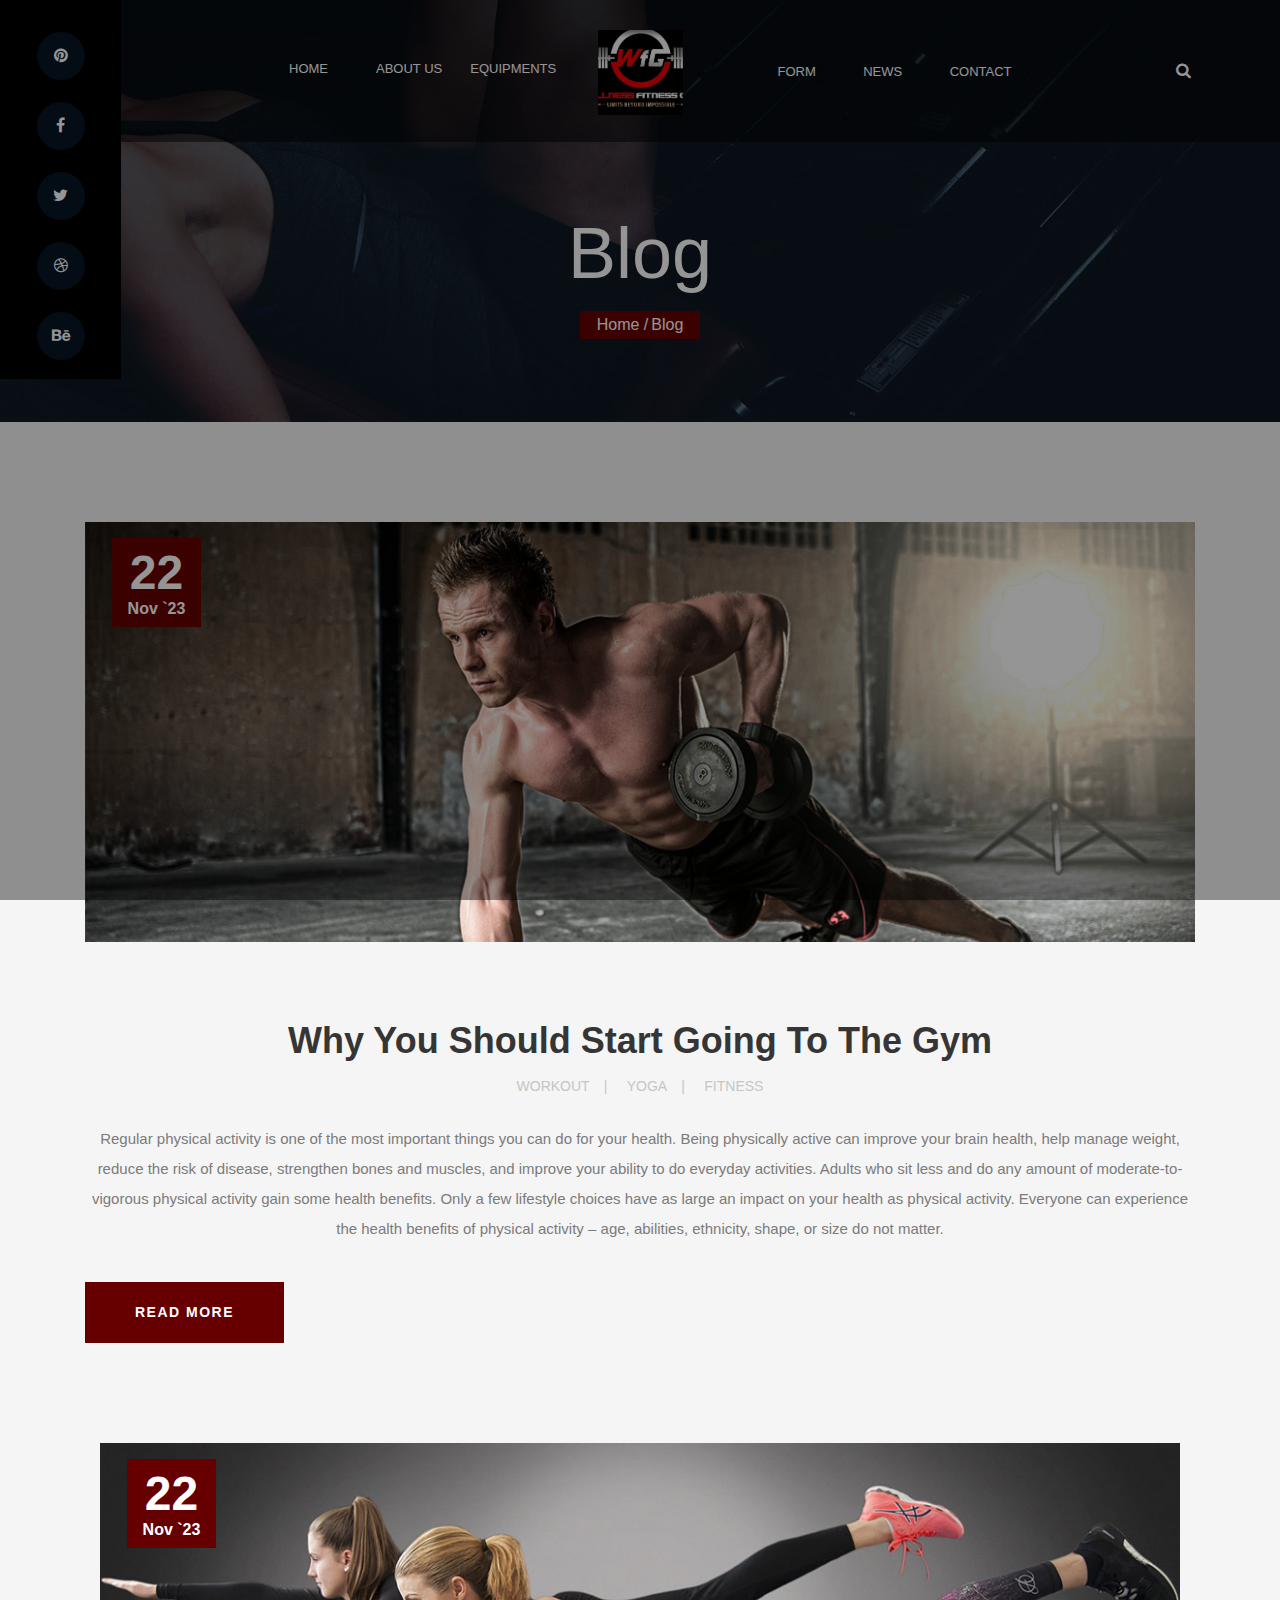
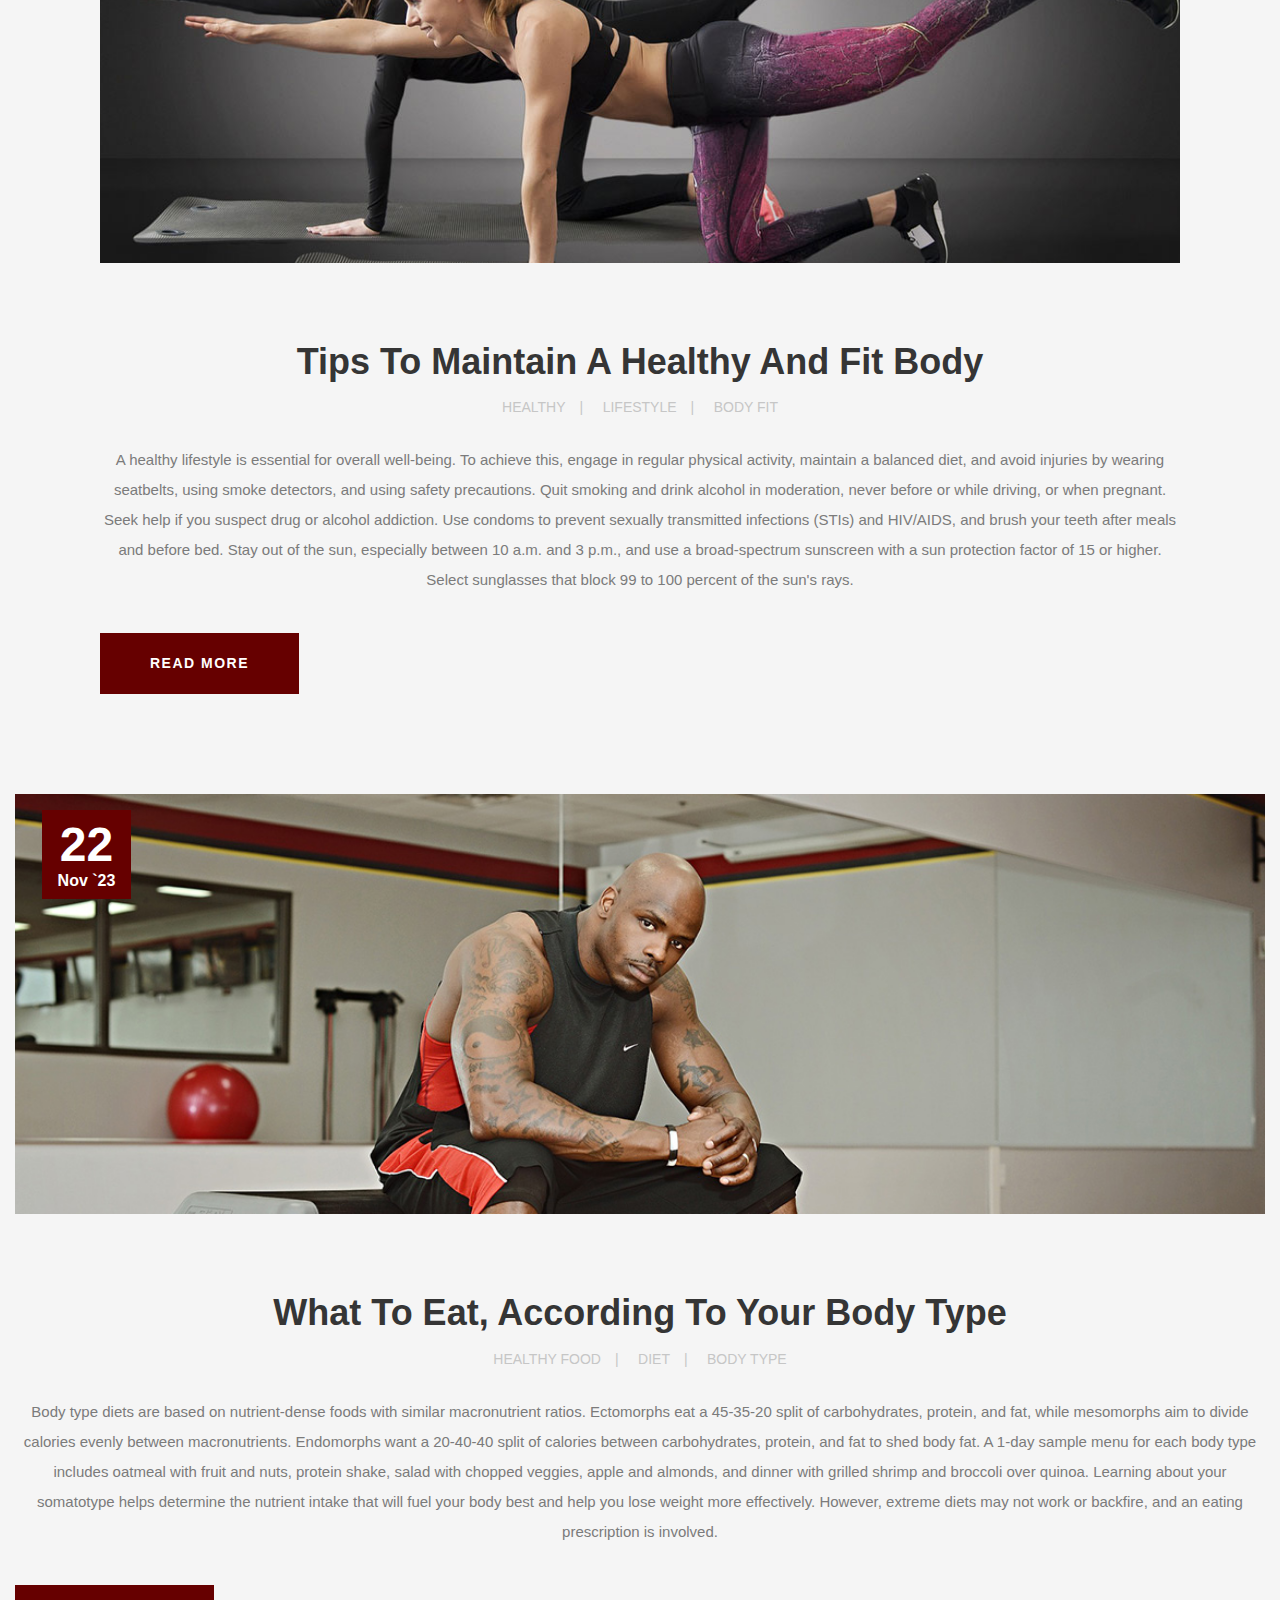
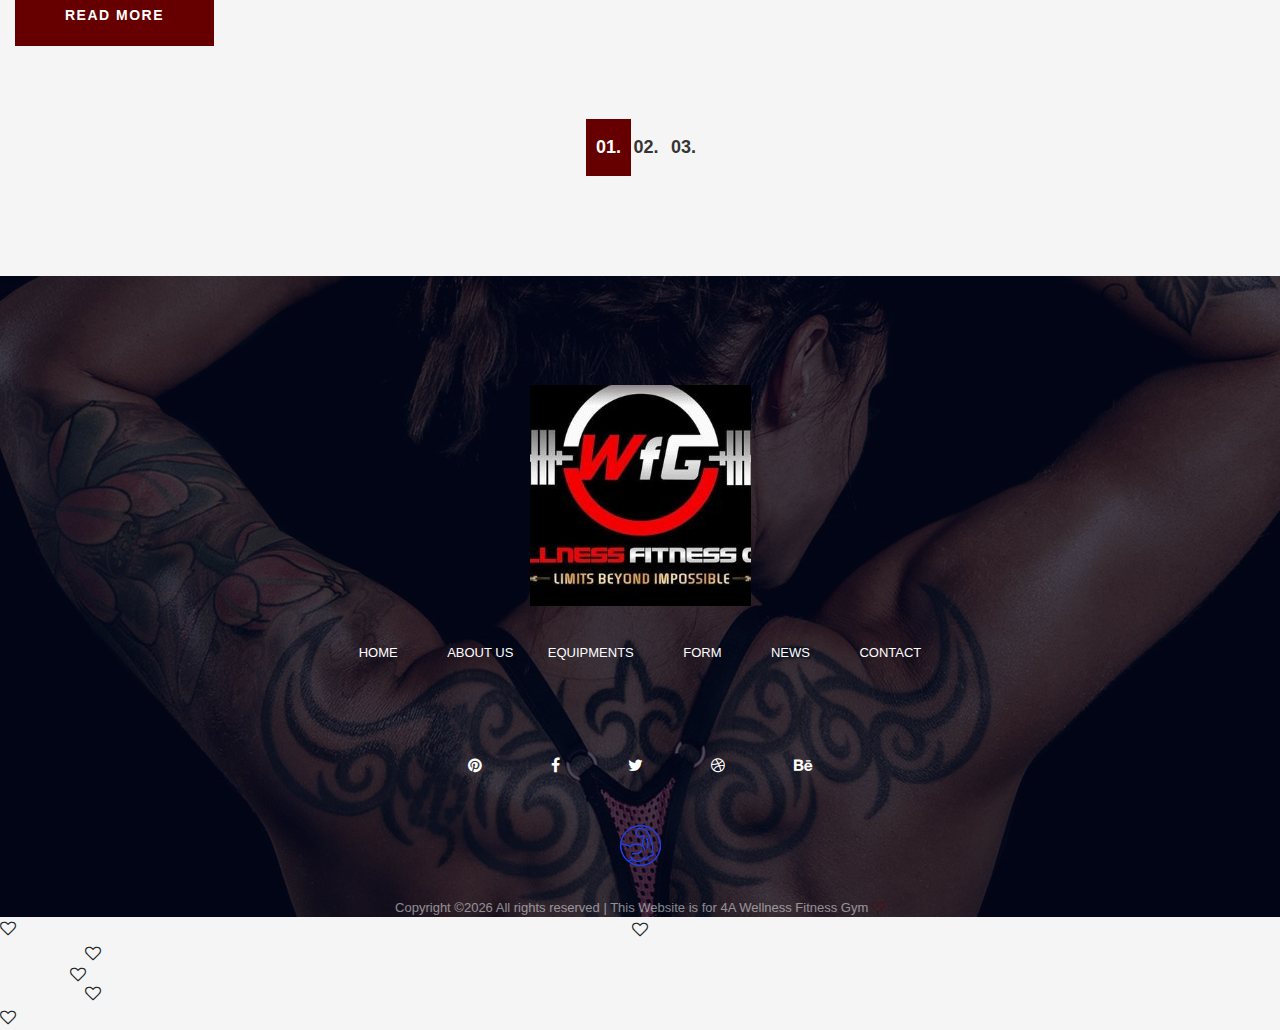
<file: 4A WFGym/blog.html>
<!DOCTYPE html>
<html lang="zxx">

<head>
    <meta charset="UTF-8">
    <meta name="description" content="4AGym Website">
    <meta name="keywords" content="4AGym, fitness, gym, html">
    <meta name="viewport" content="width=device-width, initial-scale=1.0">
    <meta http-equiv="X-UA-Compatible" content="ie=edge">
    <title>Blog | Website</title>

    <!-- Google Font -->
    <link href="https://fonts.googleapis.com/css?family=Roboto:100,300,300i,400,500,700,900" rel="stylesheet">

    <!-- Css Styles -->
    <link rel="stylesheet" href="css/bootstrap.min.css" type="text/css">
    <link rel="stylesheet" href="css/font-awesome.min.css" type="text/css">
    <link rel="stylesheet" href="css/owl.carousel.min.css" type="text/css">
    <link rel="stylesheet" href="css/magnific-popup.css" type="text/css">
    <link rel="stylesheet" href="css/barfiller.css" type="text/css">
    <link rel="stylesheet" href="css/slicknav.min.css" type="text/css">
    <link rel="stylesheet" href="css/style.css" type="text/css">
</head>

<body>
    <!-- Page Preloder -->
    <div id="preloder">
        <div class="loader"></div>
    </div>
    <!-- Header Section Begin -->
    <header class="header-section">
        <div class="container">
            <div class="row">
                <div class="col-lg-12">
                    <div class="main-menu">
                        <div class="logo">
                            <a href="./index.html">
                                <img src="img/logo.png" alt="">
                            </a>
                        </div>
                        <nav class="mobile-menu">
                            <ul>
                                <li><a href="./index.html">Home</a></li>
                                <li><a href="./about-us.html">About us</a></li>
                                <li><a href="./equipments.html">Equipments</a></li>
                                <li><a href="./form.html">Form</a></li>
                                <li><a href="./blog.html">News</a></li>
                                <li><a href="./contact.html">Contact</a></li>
                                <li class="search-btn search-trigger"><i class="fa fa-search"></i></li>
                            </ul>
                        </nav>
                        <div id="mobile-menu-wrap"></div>
                    </div>
                </div>
            </div>
        </div>
    </header>
    <!-- Header End -->
    <!-- Search Bar Begin -->
    <section class="search-bar-wrap">
        <span class="search-close"><i class="fa fa-close"></i></span>
        <div class="search-bar-table">
            <div class="search-bar-tablecell">
                <div class="search-bar-inner">
                    <h2>Search</h2>
                    <form action="#">
                        <input type="search" placeholder="Type Keywords">
                        <button type="submit">Search</button>
                    </form>
                </div>
            </div>
        </div>
    </section>
    <!-- Search Bar End -->
    <!-- Top Social Begin -->
    <div class="top-social">
        <div class="top-social-links">
            <ul>
                <li><a href="#"><i class="fa fa-pinterest"></i></a></li>
                <li><a href="#"><i class="fa fa-facebook"></i></a></li>
                <li><a href="#"><i class="fa fa-twitter"></i></a></li>
                <li><a href="#"><i class="fa fa-dribbble"></i></a></li>
                <li><a href="#"><i class="fa fa-behance"></i></a></li>
            </ul>
        </div>
    </div>
    <!-- Top Social End -->
    <!-- Breadcrumb Section Begin -->
    <section class="breadcrumb-area set-bg" data-setbg="img/blog/blog-bg.jpg">
        <div class="container">
            <div class="row">
                <div class="col-lg-12 text-center">
                    <div class="breadcrumb-content">
                        <h2>Blog</h2>
                        <div class="links">
                            <a href="./index.html">Home</a>
                            <a href="./blog.html" class="rt-breadcrumb">Blog</a>
                        </div>
                    </div>
                </div>
            </div>
        </div>
    </section>
    <!-- Breadcrumb Section End -->
    <!-- Blog Section Begin -->
    <section class="blog spad-2">
        <div class="container">
            <div class="row">
                <div class="col-lg-12">
                    <div class="single-blog-item">
                        <div class="blog-img set-bg" data-setbg="img/blog/blog-1.jpg">
                            <div class="blog-time">
                                <h2>22 <span>Nov `23</span></h2>
                            </div>
                        </div>
                        <div class="blog-text">
                            <h2>Why You Should Start Going To The Gym</h2>
                            <ul>
                                <li>Workout</li>
                                <li>Yoga</li>
                                <li>Fitness</li>
                            </ul>
                            <p>Regular physical activity is one of the most important things you can do for your health. 
                                Being physically active can improve your brain health, help manage weight, reduce the risk of disease, 
                                strengthen bones and muscles, and improve your ability to do everyday activities.
                                Adults who sit less and do any amount of moderate-to-vigorous physical activity gain some health benefits. 
                                Only a few lifestyle choices have as large an impact on your health as physical activity.
                                Everyone can experience the health benefits of physical activity – age, abilities, ethnicity, shape, or size do not matter. </p>
                            </div>
                            <a href="#" class="primary-btn">Read More</a>
                        </div>
                    </div>
                </div>
                <div class="col-lg-12">
                    <div class="single-blog-item">
                        <div class="blog-img set-bg" data-setbg="img/blog/blog-2.jpg">
                            <div class="blog-time">
                                <h2>22 <span>Nov `23</span></h2>
                            </div>
                        </div>
                        <div class="blog-text">
                            <h2>Tips To Maintain A Healthy And Fit Body</h2>
                            <ul>
                                <li>Healthy</li>
                                <li>Lifestyle</li>
                                <li>Body Fit</li>
                            </ul>
                            <p>A healthy lifestyle is essential for overall well-being. To achieve this, engage in regular physical activity, maintain a balanced diet,
                                 and avoid injuries by wearing seatbelts, using smoke detectors, and using safety precautions. Quit smoking and drink alcohol in moderation, never before or while driving, or when pregnant. 
                                 Seek help if you suspect drug or alcohol addiction. Use condoms to prevent sexually transmitted infections (STIs) and HIV/AIDS, and brush your teeth after meals and before bed. Stay out of the sun,
                                 especially between 10 a.m. and 3 p.m., and use a broad-spectrum sunscreen with a sun protection factor of 15 or higher. Select sunglasses that block 99 to 100 percent of the sun's rays.</p>
                            </div>
                            <a href="#" class="primary-btn">Read More</a>
                        </div>
                    </div>
                </div>
                <div class="col-lg-12">
                    <div class="single-blog-item">
                        <div class="blog-img set-bg" data-setbg="img/blog/blog-3.jpg">
                            <div class="blog-time">
                                <h2>22 <span>Nov `23</span></h2>
                            </div>
                        </div>
                        <div class="blog-text">
                            <h2>What To Eat, According To Your Body Type</h2>
                            <ul>
                                <li>healthy Food</li>
                                <li>Diet</li>
                                <li>Body Type</li>
                            </ul>
                            <p>Body type diets are based on nutrient-dense foods with similar macronutrient ratios. Ectomorphs eat a 45-35-20 split of carbohydrates, protein, and fat,
                                while mesomorphs aim to divide calories evenly between macronutrients. 
                                Endomorphs want a 20-40-40 split of calories between carbohydrates, protein, and fat to shed body fat. A 1-day sample menu for each body type includes 
                                oatmeal with fruit and nuts, protein shake, salad with chopped veggies, apple and almonds, and dinner with grilled shrimp and broccoli over quinoa. 
                                Learning about your somatotype helps determine the nutrient intake that will fuel your body best and help you lose weight more effectively. 
                                However, extreme diets may not work or backfire, and an eating prescription is involved. </p>
                            </div>
                            <a href="#" class="primary-btn">Read More</a>
                        </div>
                    </div>
                </div>
            </div>

            <div class="row">
                <div class="col-lg-12 text-center">
                    <div class="blob-pagination">
                        <ul>
                            <li><a class="active" href="#">01.</a></li>
                            <li><a href="#">02.</a></li>
                            <li><a href="#">03.</a></li>
                        </ul>
                    </div>
                </div>
            </div>
        </div>
    </section>
    <!-- Blog Section End -->
    <!-- Footer Section Begin -->
    <footer class="footer-section set-bg" data-setbg="img/footer-bg.jpg">
        <div class="container">
            <div class="row">
                <div class="col-lg-12">
                    <div class="footer-content">
                        <div class="footer-logo">
                            <a href="#"><img src="img/logo.png" alt=""></a>
                        </div>
                        <div class="footer-menu">
                            <ul>
                                <li><a href="./home.html">Home</a></li>
                                <li><a href="#">About us</a></li>
                                <li><a href="#">Equipments</a></li>
                                <li><a href="#">Form</a></li>
                                <li><a href="#">News</a></li>
                                <li><a href="#">Contact</a></li>
                            </ul>
                        </div>
                        <div class="social-links">
                            <a href="#"><i class="fa fa-pinterest"></i></a>
                            <a href="#"><i class="fa fa-facebook"></i></a>
                            <a href="#"><i class="fa fa-twitter"></i></a>
                            <a href="#"><i class="fa fa-dribbble"></i></a>
                            <a href="#"><i class="fa fa-behance"></i></a>
                        </div>
                        <div class="footer-icon-img">
                            <img src="img/footer-icon.png" alt="">
                        </div>
                        <div class="copyright">
Copyright &copy;<script>document.write(new Date().getFullYear());</script> All rights reserved | This Website is for 4A Wellness Fitness Gym <i class="fa fa-heart-o" aria-hidden="true">
                        </div>
                    </div>
                </div>
            </div>
        </div>
    </footer>
    <!-- Footer Section End -->

    <!-- Js Plugins -->
    <script src="js/jquery-3.3.1.min.js"></script>
    <script src="js/bootstrap.min.js"></script>
    <script src="js/jquery.slicknav.js"></script>
    <script src="js/owl.carousel.min.js"></script>
    <script src="js/jquery.magnific-popup.min.js"></script>
    <script src="js/circle-progress.min.js"></script>
    <script src="js/jquery.barfiller.js"></script>
    <script src="js/main.js"></script>
</body>

</html>
</file>
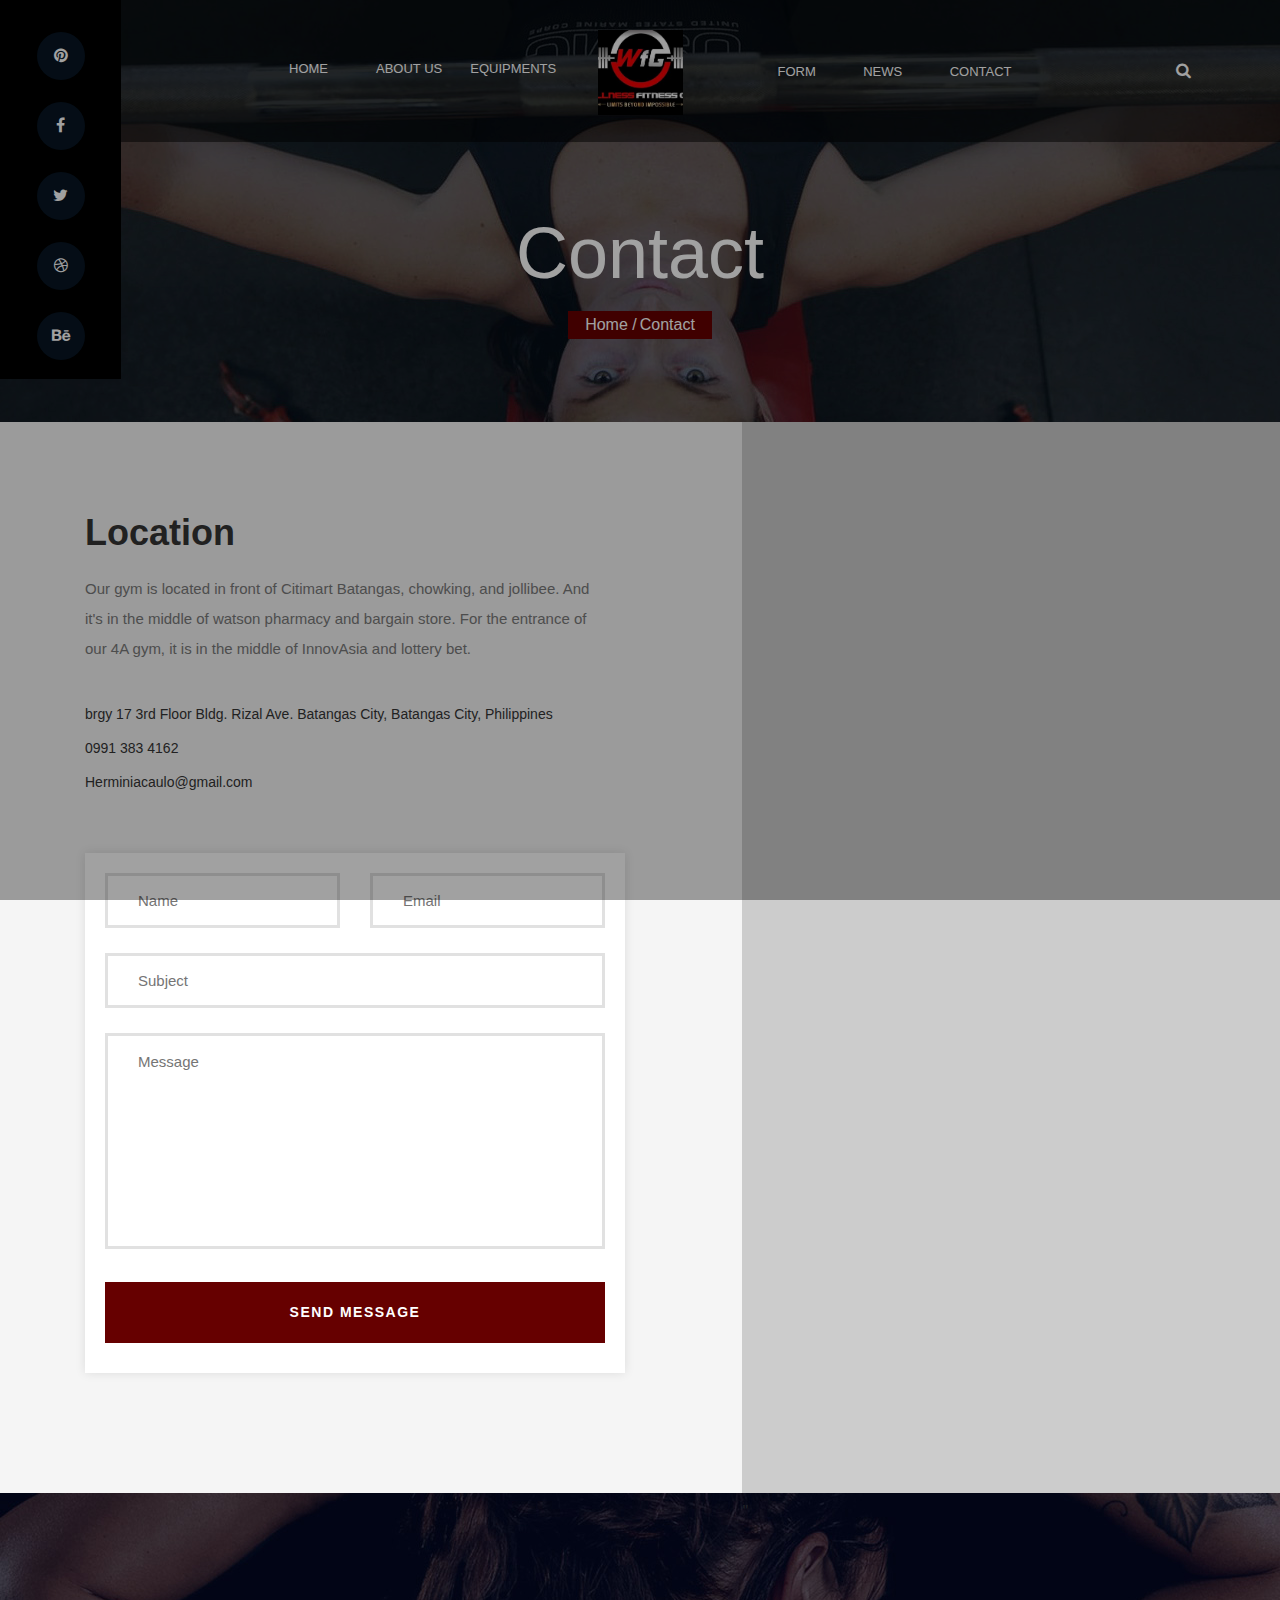
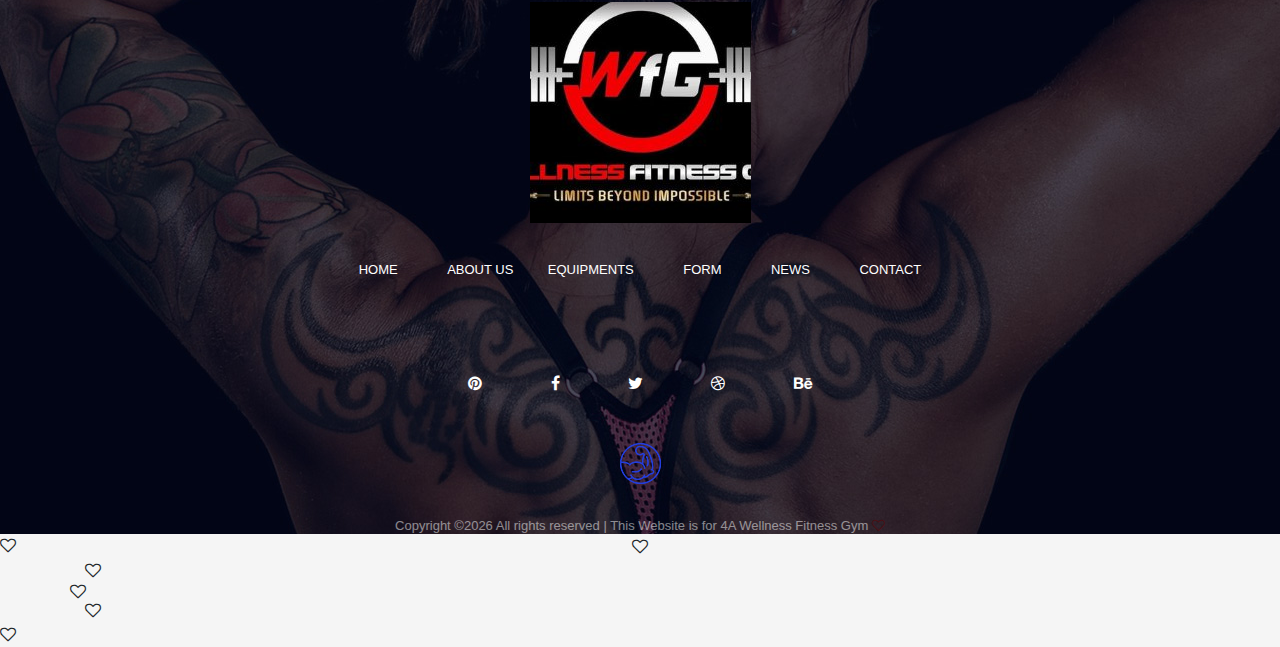
<file: 4A WFGym/contact.html>
<!DOCTYPE html>
<html lang="zxx">

<head>
    <meta charset="UTF-8">
    <meta name="description" content="4AGym Website">
    <meta name="keywords" content="4AGym, fitness, gym, html">
    <meta name="viewport" content="width=device-width, initial-scale=1.0">
    <meta http-equiv="X-UA-Compatible" content="ie=edge">
    <title>Contact | Website</title>

    <!-- Google Font -->
    <link href="https://fonts.googleapis.com/css?family=Roboto:100,300,300i,400,500,700,900" rel="stylesheet">

    <!-- Css Styles -->
    <link rel="stylesheet" href="css/bootstrap.min.css" type="text/css">
    <link rel="stylesheet" href="css/font-awesome.min.css" type="text/css">
    <link rel="stylesheet" href="css/owl.carousel.min.css" type="text/css">
    <link rel="stylesheet" href="css/magnific-popup.css" type="text/css">
    <link rel="stylesheet" href="css/barfiller.css" type="text/css">
    <link rel="stylesheet" href="css/slicknav.min.css" type="text/css">
    <link rel="stylesheet" href="css/style.css" type="text/css">
</head>

<body>
    <!-- Page Preloder -->
    <div id="preloder">
        <div class="loader"></div>
    </div>
    <!-- Header Section Begin -->
    <header class="header-section">
        <div class="container">
            <div class="row">
                <div class="col-lg-12">
                    <div class="main-menu">
                        <div class="logo">
                            <a href="./index.html">
                                <img src="img/logo.png" alt="">
                            </a>
                        </div>
                        <nav class="mobile-menu">
                            <ul>
                                <li><a href="./index.html">Home</a></li>
                                <li><a href="./about-us.html">About us</a></li>
                                <li><a href="./equipments.html">Equipments</a></li>
                                <li><a href="./form.html">Form</a></li>
                                <li><a href="./blog.html">News</a></li>
                                <li><a href="./contact.html">Contact</a></li>
                                <li class="search-btn search-trigger"><i class="fa fa-search"></i></li>
                            </ul>
                        </nav>
                        <div id="mobile-menu-wrap"></div>
                    </div>
                </div>
            </div>
        </div>
    </header>
    <!-- Header End -->
    <!-- Search Bar Begin -->
    <section class="search-bar-wrap">
        <span class="search-close"><i class="fa fa-close"></i></span>
        <div class="search-bar-table">
            <div class="search-bar-tablecell">
                <div class="search-bar-inner">
                    <h2>Search</h2>
                    <form action="#">
                        <input type="search" placeholder="Type Keywords">
                        <button type="submit">Search</button>
                    </form>
                </div>
            </div>
        </div>
    </section>
    <!-- Search Bar End -->
    <!-- Top Social Begin -->
    <div class="top-social">
        <div class="top-social-links">
            <ul>
                <li><a href="#"><i class="fa fa-pinterest"></i></a></li>
                <li><a href="#"><i class="fa fa-facebook"></i></a></li>
                <li><a href="#"><i class="fa fa-twitter"></i></a></li>
                <li><a href="#"><i class="fa fa-dribbble"></i></a></li>
                <li><a href="#"><i class="fa fa-behance"></i></a></li>
            </ul>
        </div>
    </div>
    <!-- Top Social End -->
    <!-- Breadcrumb Section Begin -->
    <section class="breadcrumb-area set-bg" data-setbg="img/contact/contact-bg.jpg">
        <div class="container">
            <div class="row">
                <div class="col-lg-12 text-center">
                    <div class="breadcrumb-content">
                        <h2>Contact</h2>
                        <div class="links">
                            <a href="./index.html">Home</a>
                            <a href="./contact.html" class="rt-breadcrumb">Contact</a>
                        </div>
                    </div>
                </div>
            </div>
        </div>
    </section>
    <!-- Breadcrumb Section End -->
    <!-- Contact Section Begin -->
    <section class="contact-section">
        <div class="container">
            <div class="row">
                <div class="col-lg-6">
                    <div class="contact-info">
                        <div class="contact-details">
                            <h2>Location</h2>
                            <p>Our gym is located in front of Citimart Batangas, chowking, and jollibee. 
                                And it's in the middle of watson pharmacy and bargain store. For the entrance of our 4A gym,
                                it is in the middle of InnovAsia and lottery bet.
                            </p>
                            <ul class="address">
                                <li>brgy 17 3rd Floor Bldg. Rizal Ave. Batangas City, Batangas City, Philippines</li>
                                <li>0991 383 4162</li>
                                <li>Herminiacaulo@gmail.com</li>
                            </ul>
                        </div>
                        <div class="contact-form">
                            <form action="#">
                                <div class="row">
                                    <div class="col-lg-6">
                                        <input type="text" placeholder="Name">
                                    </div>
                                    <div class="col-lg-6">
                                        <input type="email" placeholder="Email">
                                    </div>
                                    <div class="col-lg-12">
                                        <input type="text" placeholder="Subject">
                                        <textarea placeholder="Message"></textarea>
                                        <button type="submit" class="site-btn">Send Message</button>
                                    </div>
                                </div>
                            </form>
                        </div>
                    </div>
                </div>
            </div>
        </div>
        <div class="map"><iframe
            src="https://www.google.com/maps/embed?pb=!1m13!1m8!1m3!1d3875.3796521073573!2d121.0577317!3d13.755964!3m2!1i1024!2i768!4f13.1!3m2!1m1!2zMTPCsDQ1JzIxLjUiTiAxMjHCsDAzJzI3LjgiRQ!5e0!3m2!1sen!2sph!4v1700756954812!5m2!1sen!2sph" 
                width="600" height="450" style="border:0;" allowfullscreen="" loading="lazy" referrerpolicy="no-referrer-when-downgrade"></iframe>"
                
    </section>
    <!-- Contact Section End -->
    <!-- Footer Section Begin -->
    <footer class="footer-section set-bg" data-setbg="img/footer-bg.jpg">
        <div class="container">
            <div class="row">
                <div class="col-lg-12">
                    <div class="footer-content">
                        <div class="footer-logo">
                            <a href="#"><img src="img/logo.png" alt=""></a>
                        </div>
                        <div class="footer-menu">
                            <ul>
                                <li><a href="./home.html">Home</a></li>
                                <li><a href="#">About us</a></li>
                                <li><a href="#">Equipments</a></li>
                                <li><a href="#">Form</a></li>
                                <li><a href="#">News</a></li>
                                <li><a href="#">Contact</a></li>
                            </ul>
                        </div>
                        <div class="social-links">
                            <a href="#"><i class="fa fa-pinterest"></i></a>
                            <a href="#"><i class="fa fa-facebook"></i></a>
                            <a href="#"><i class="fa fa-twitter"></i></a>
                            <a href="#"><i class="fa fa-dribbble"></i></a>
                            <a href="#"><i class="fa fa-behance"></i></a>
                        </div>
                        <div class="footer-icon-img">
                            <img src="img/footer-icon.png" alt="">
                        </div>
                        <div class="copyright">
Copyright &copy;<script>document.write(new Date().getFullYear());</script> All rights reserved | This Website is for 4A Wellness Fitness Gym <i class="fa fa-heart-o" aria-hidden="true">
                        </div>
                    </div>
                </div>
            </div>
        </div>
    </footer>
    <!-- Footer Section End -->

    <!-- Js Plugins -->
    <script src="js/jquery-3.3.1.min.js"></script>
    <script src="js/bootstrap.min.js"></script>
    <script src="js/jquery.slicknav.js"></script>
    <script src="js/owl.carousel.min.js"></script>
    <script src="js/jquery.magnific-popup.min.js"></script>
    <script src="js/circle-progress.min.js"></script>
    <script src="js/jquery.barfiller.js"></script>
    <script src="js/main.js"></script>
</body>

</html>
</file>
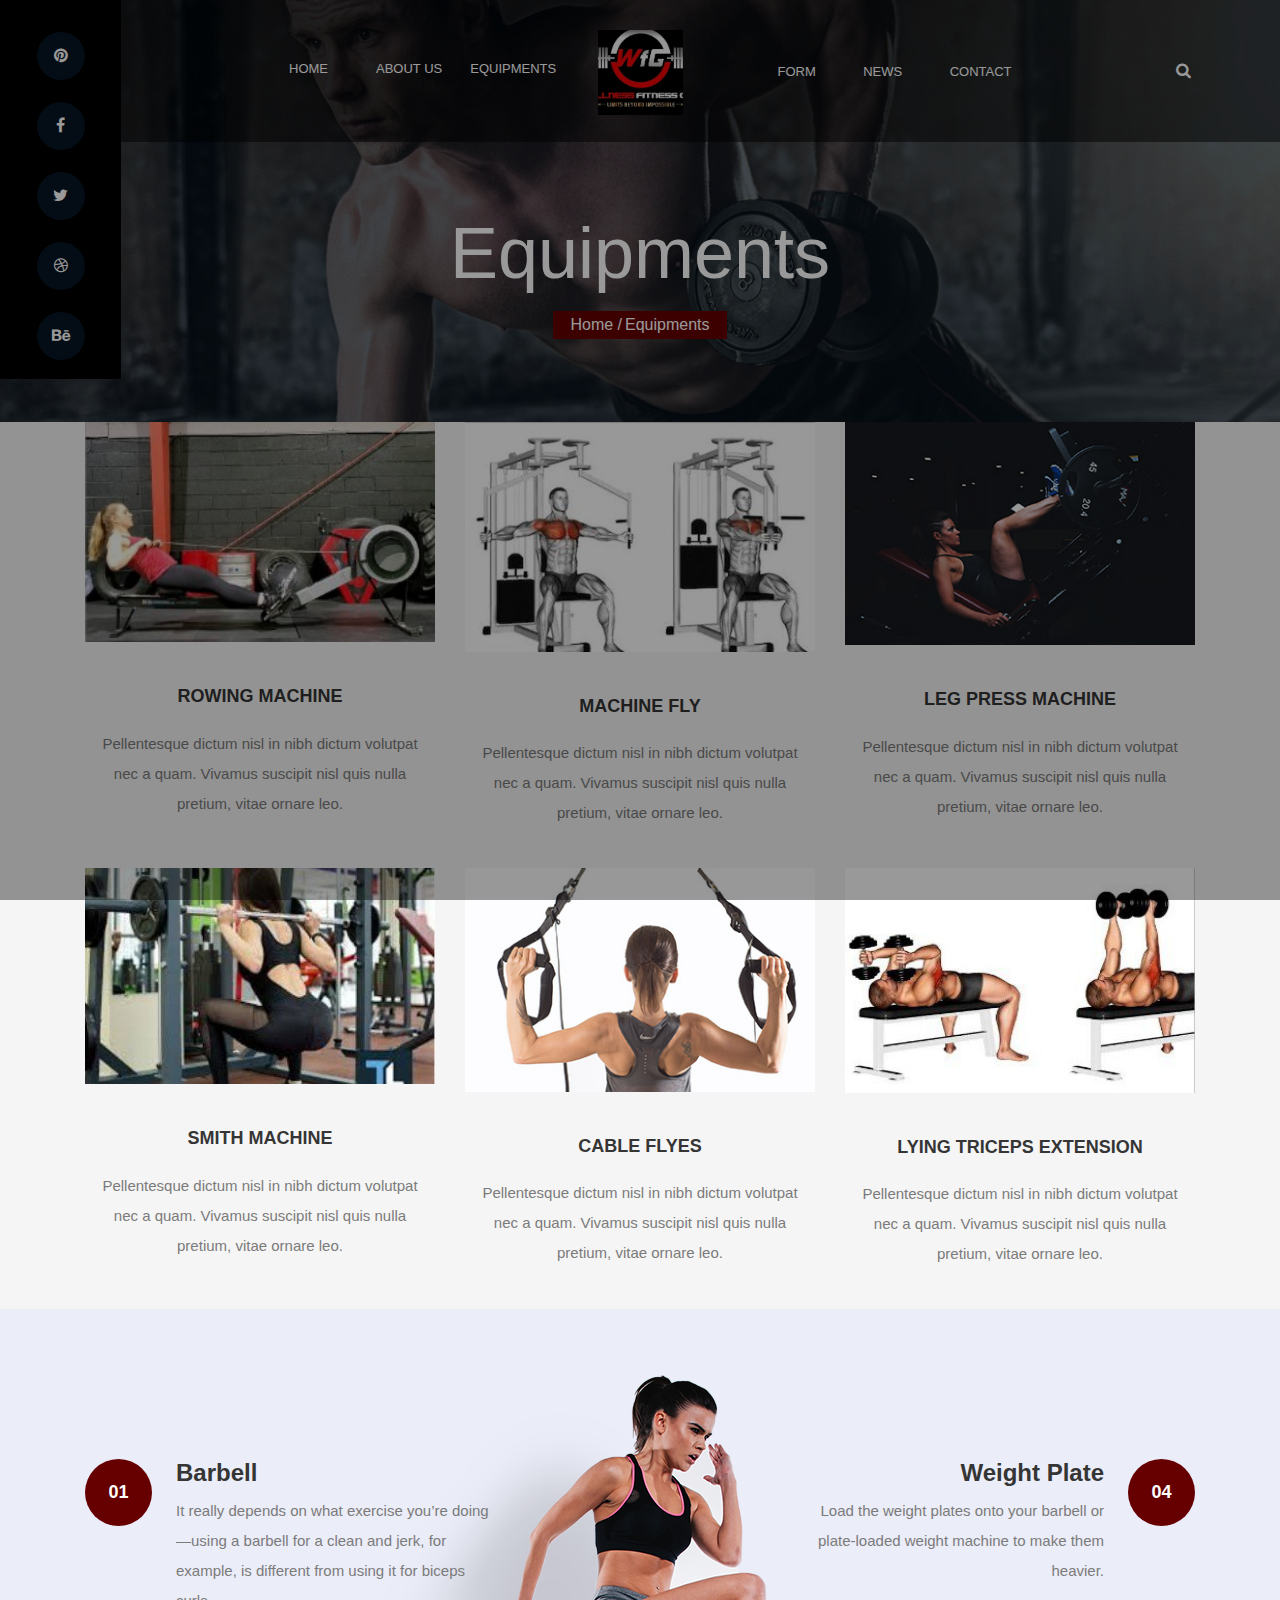
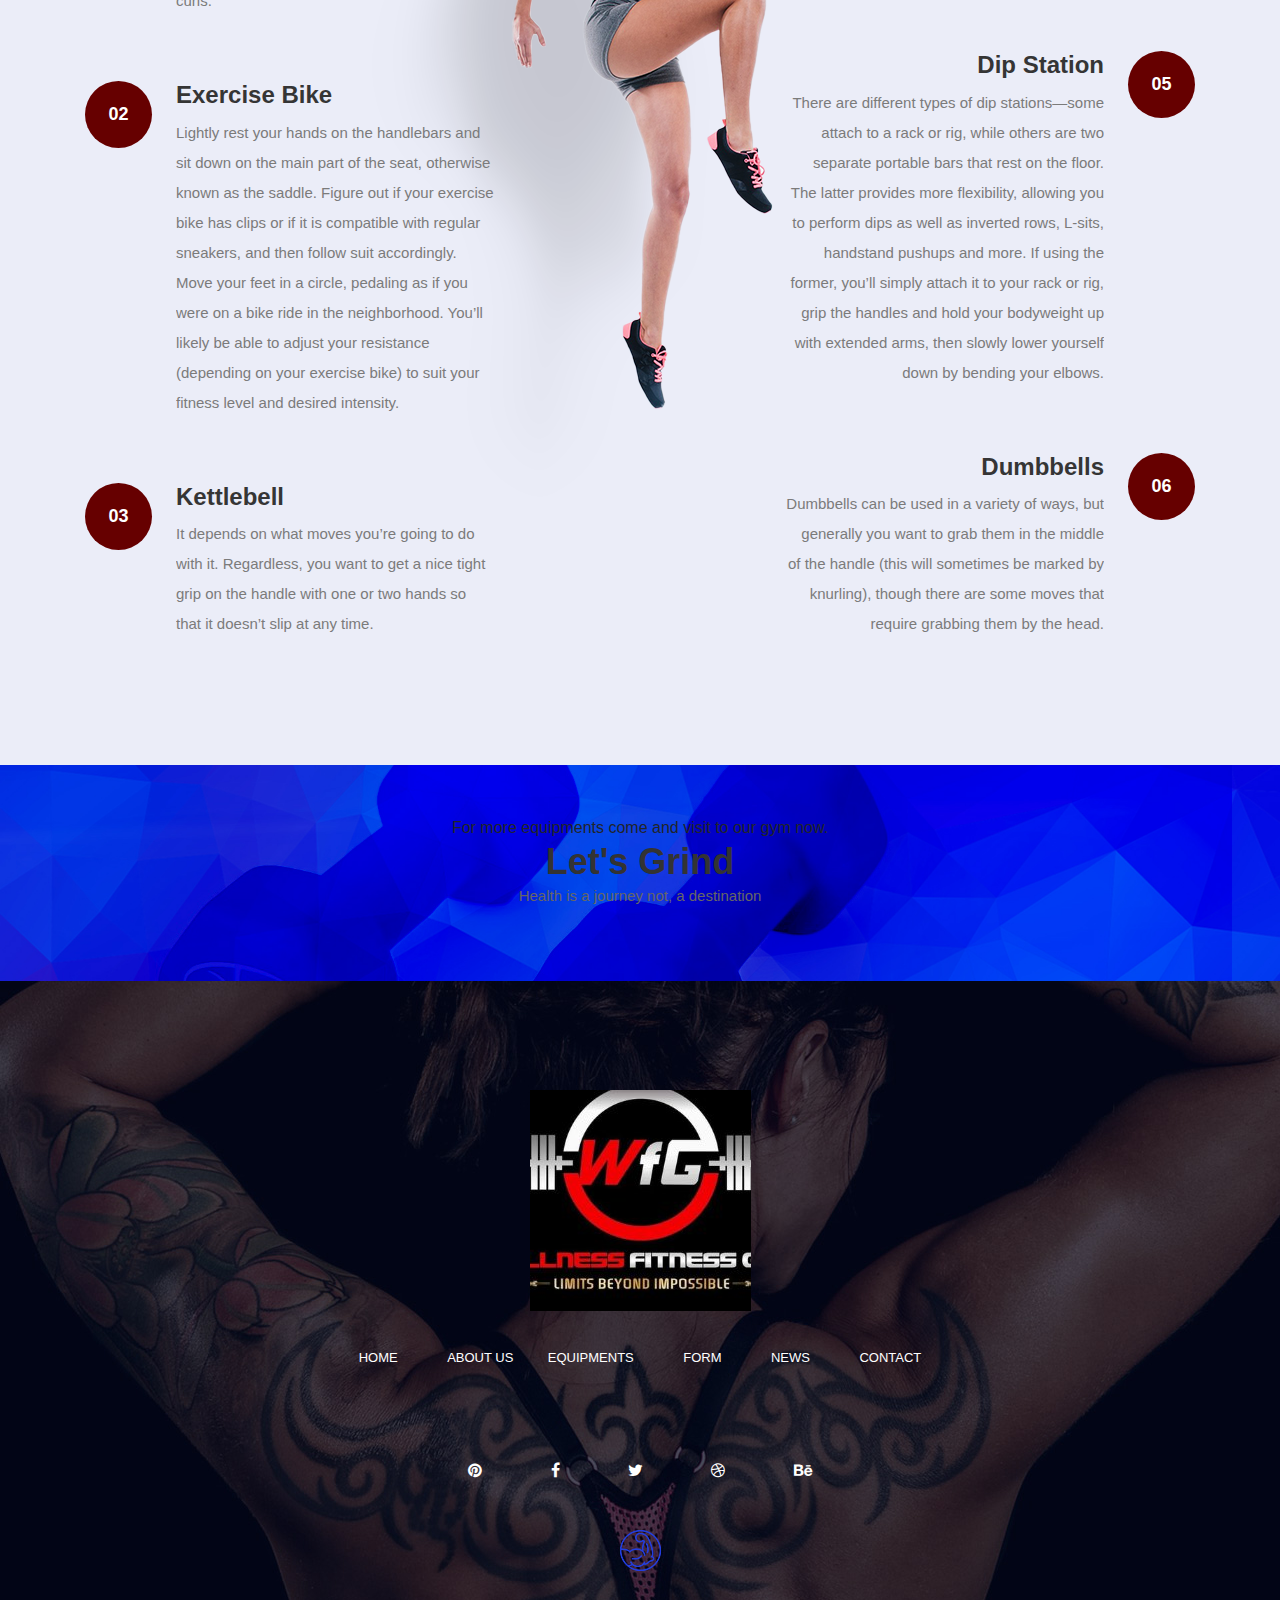
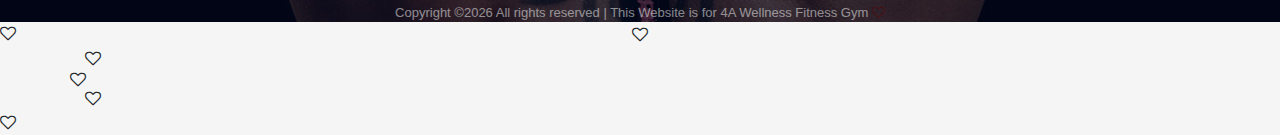
<file: 4A WFGym/equipments.html>
<!DOCTYPE html>
<html lang="zxx">

<head>
    <meta charset="UTF-8">
    <meta name="description" content="4AGym Website">
    <meta name="keywords" content="4AGym, fitness, gym, html">
    <meta name="viewport" content="width=device-width, initial-scale=1.0">
    <meta http-equiv="X-UA-Compatible" content="ie=edge">
    <title>Equipments | Website</title>

    <!-- Google Font -->
    <link href="https://fonts.googleapis.com/css?family=Roboto:100,300,300i,400,500,700,900" rel="stylesheet">

    <!-- Css Styles -->
    <link rel="stylesheet" href="css/bootstrap.min.css" type="text/css">
    <link rel="stylesheet" href="css/font-awesome.min.css" type="text/css">
    <link rel="stylesheet" href="css/owl.carousel.min.css" type="text/css">
    <link rel="stylesheet" href="css/magnific-popup.css" type="text/css">
    <link rel="stylesheet" href="css/barfiller.css" type="text/css">
    <link rel="stylesheet" href="css/slicknav.min.css" type="text/css">
    <link rel="stylesheet" href="css/style.css" type="text/css">
</head>

<body>
    <!-- Page Preloder -->
    <div id="preloder">
        <div class="loader"></div>
    </div>
    <!-- Header Section Begin -->
    <header class="header-section">
        <div class="container">
            <div class="row">
                <div class="col-lg-12">
                    <div class="main-menu">
                        <div class="logo">
                            <a href="./index.html">
                                <img src="img/logo.png" alt="">
                            </a>
                        </div>
                        <nav class="mobile-menu">
                            <ul>
                                <li><a href="./index.html">Home</a></li>
                                <li><a href="./about-us.html">About us</a></li>
                                <li><a href="./equipments.html">Equipments</a></li>
                                <li><a href="./form.html">Form</a></li>
                                <li><a href="./blog.html">News</a></li>
                                <li><a href="./contact.html">Contact</a></li>
                                <li class="search-btn search-trigger"><i class="fa fa-search"></i></li>
                            </ul>
                        </nav>
                        <div id="mobile-menu-wrap"></div>
                    </div>
                </div>
            </div>
        </div>
    </header>
    <!-- Header End -->
    <!-- Search Bar Begin -->
    <section class="search-bar-wrap">
        <span class="search-close"><i class="fa fa-close"></i></span>
        <div class="search-bar-table">
            <div class="search-bar-tablecell">
                <div class="search-bar-inner">
                    <h2>Search</h2>
                    <form action="#">
                        <input type="search" placeholder="Type Keywords">
                        <button type="submit">Search</button>
                    </form>
                </div>
            </div>
        </div>
    </section>
    <!-- Search Bar End -->
    <!-- Top Social Begin -->
    <div class="top-social">
        <div class="top-social-links">
            <ul>
                <li><a href="#"><i class="fa fa-pinterest"></i></a></li>
                <li><a href="#"><i class="fa fa-facebook"></i></a></li>
                <li><a href="#"><i class="fa fa-twitter"></i></a></li>
                <li><a href="#"><i class="fa fa-dribbble"></i></a></li>
                <li><a href="#"><i class="fa fa-behance"></i></a></li>
            </ul>
        </div>
    </div>
    <!-- Top Social End -->
    <!-- Breadcrumb Section Begin -->
    <section class="breadcrumb-area set-bg" data-setbg="img/equipments/e-bg.jpg">
        <div class="container">
            <div class="row">
                <div class="col-lg-12 text-center">
                    <div class="breadcrumb-content">
                        <h2>Equipments</h2>
                        <div class="links">
                            <a href="./index.html">Home</a>
                            <a href="./equipments.html" class="rt-breadcrumb">Equipments</a>
                        </div>
                    </div>
                </div>
            </div>
        </div>
    </section>
    <!-- Breadcrumb Section End -->
    <!-- Equipments Section Begin -->
    <section class="Equipments-section">
        <div class="container">
            <div class="row">
                <div class="col-md-4 col-sm-6">
                    <div class="single-equipments">
                        <div class="equipments-img">
                            <img src="img/equipments/e1.jpg" alt="">
                        </div>
                        <div class="equipments-text">
                            <h5>Rowing Machine</h5>
                            <p>Pellentesque dictum nisl in nibh dictum volutpat nec a quam. Vivamus suscipit nisl quis
                                nulla pretium, vitae ornare leo.</p>
                        </div>
                    </div>
                </div>
                <div class="col-md-4 col-sm-6">
                    <div class="single-equipments">
                        <div class="equipments-img">
                            <img src="img/equipments/e2.jpg" alt="">
                        </div>
                        <div class="equipments-text">
                            <h5>Machine Fly</h5>
                            <p>Pellentesque dictum nisl in nibh dictum volutpat nec a quam. Vivamus suscipit nisl quis
                                nulla pretium, vitae ornare leo.</p>
                        </div>
                    </div>
                </div>
                <div class="col-md-4 col-sm-6">
                    <div class="single-equipments">
                        <div class="equipments-img">
                            <img src="img/equipments/e-3.jpg" alt="">
                        </div>
                        <div class="equipments-text">
                            <h5>Leg Press Machine</h5>
                            <p>Pellentesque dictum nisl in nibh dictum volutpat nec a quam. Vivamus suscipit nisl quis
                                nulla pretium, vitae ornare leo.</p>
                        </div>
                    </div>
                </div>
                <div class="col-md-4 col-sm-6">
                    <div class="single-equipments">
                        <div class="equipments-img">
                            <img src="img/equipments/e4.jpg" alt="">
                        </div>
                        <div class="equipments-text">
                            <h5>Smith Machine</h5>
                            <p>Pellentesque dictum nisl in nibh dictum volutpat nec a quam. Vivamus suscipit nisl quis
                                nulla pretium, vitae ornare leo.</p>
                        </div>
                    </div>
                </div>
                <div class="col-md-4 col-sm-6">
                    <div class="single-equipments">
                        <div class="equipments-img">
                            <img src="img/equipments/e-5.jpg" alt="">
                        </div>
                        <div class="equipments-text">
                            <h5>Cable Flyes</h5>
                            <p>Pellentesque dictum nisl in nibh dictum volutpat nec a quam. Vivamus suscipit nisl quis
                                nulla pretium, vitae ornare leo.</p>
                        </div>
                    </div>
                </div>
                <div class="col-md-4 col-sm-6">
                    <div class="single-equipments">
                        <div class="equipments-img">
                            <img src="img/equipments/e6.jpg" alt="">
                        </div>
                        <div class="equipments-text">
                            <h5>Lying Triceps Extension</h5>
                            <p>Pellentesque dictum nisl in nibh dictum volutpat nec a quam. Vivamus suscipit nisl quis
                                nulla pretium, vitae ornare leo.</p>
                        </div>
                    </div>
                </div>
            </div>
        </div>
    </section>
    <!-- Equipments Section End -->
    <!-- Fitness Plan Begin -->
    <section class="fitness-section inside-bg">
        <div class="container"> 
            <div class="row">
                <div class="col-lg-5 col-md-6">
                    <div class="single-fitness-feature">
                        <div class="fitness-number">
                            <span>01</span>
                        </div>
                        <div class="fitness-text">  
                            <h4>Barbell</h4>
                            <p>It really depends on what exercise you’re doing—using a barbell for a clean and jerk, 
                                for example, is different from using it for biceps curls.</p>
                        </div>
   
                    </div>
                    <div class="single-fitness-feature">
                        <div class="fitness-number">
                            <span>02</span>
                        </div>
                        <div class="fitness-text">
                            <h4>Exercise Bike</h4>
                            <p>Lightly rest your hands on the handlebars and sit down on the main part of the seat, otherwise known as the saddle. Figure out if your exercise bike has clips or
                                if it is compatible with regular sneakers, and then follow suit accordingly. Move your feet in a circle, pedaling as if you were on a bike ride in the neighborhood. 
                                You’ll likely be able to adjust your resistance (depending on your exercise bike) to suit your fitness level and desired intensity.</p>
                        </div>
                    </div>
                    <div class="single-fitness-feature">
                        <div class="fitness-number">
                            <span>03</span>
                        </div>
                        <div class="fitness-text">
                            <h4>Kettlebell</h4>
                            <p>It depends on what moves you’re going to do with it. Regardless, you want to get a nice tight grip 
                                on the handle with one or two hands so that it doesn’t slip at any time.</p>
                        </div>
                    </div>
                </div>
                <div class="col-lg-5 col-md-6 offset-lg-2 text-md-right text-left">
                    <div class="single-fitness-feature">
                        <div class="fitness-number left-number">
                            <span>04</span>
                        </div>
                        <div class="fitness-text left-text">
                            <h4>Weight Plate</h4>
                            <p> Load the weight plates onto your barbell or plate-loaded weight machine to make them heavier.</p>
                        </div>
                    </div>
                    <div class="single-fitness-feature">
                        <div class="fitness-number left-number">
                            <span>05</span>
                        </div>
                        <div class="fitness-text left-text">
                            <h4>Dip Station</h4>
                            <p>There are different types of dip stations—some attach to a rack or rig, while others are two separate portable bars that rest on the floor. 
                                The latter provides more flexibility, allowing you to perform dips as well as inverted rows, L-sits, handstand pushups and more. If using the former, 
                                you’ll simply attach it to your rack or rig, grip the handles and hold your bodyweight up with extended arms, then slowly lower yourself down by bending your elbows. </p>
                        </div>
                    </div>
                    <div class="single-fitness-feature">
                        <div class="fitness-number left-number">
                            <span>06</span>
                        </div>
                        <div class="fitness-text left-text">
                            <h4>Dumbbells</h4>
                            <p>Dumbbells can be used in a variety of ways, but generally you want to grab them in the middle of the handle 
                                 (this will sometimes be marked by knurling), though there are some moves that require grabbing them by the head.</p>
                        </div>
                    </div>
                </div>
            </div>
        </div>
    </section>
    <!-- Fitness Plan End -->
    <!-- Equipments Call To Action Section -->
    <section class="equipments-callto-section set-bg" data-setbg="img/equipments/e-callto-bg.jpg">
        <div class="container">
            <div class="row">
                <div class="col-lg-12 text-center">
                    <div class="equipments -callto-text">
                        <span>For more equipments come and visit to our gym now.</span>
                        <h2>Let's Grind</h2>
                        <p>Health is a journey not, a destination </p>
                    </div>
                </div>
            </div>
        </div>
    </section>
    <!-- Equipments Call To Action End -->
    <!-- Footer Section Begin -->
    <footer class="footer-section set-bg" data-setbg="img/footer-bg.jpg">
        <div class="container">
            <div class="row">
                <div class="col-lg-12">
                    <div class="footer-content">
                        <div class="footer-logo">
                            <a href="#"><img src="img/logo.png" alt=""></a>
                        </div>
                        <div class="footer-menu">
                            <ul>
                                <li><a href="./home.html">Home</a></li>
                                <li><a href="#">About us</a></li>
                                <li><a href="#">Equipments</a></li>
                                <li><a href="#">Form</a></li>
                                <li><a href="#">News</a></li>
                                <li><a href="#">Contact</a></li>
                            </ul>
                        </div>
                        <div class="social-links">
                            <a href="#"><i class="fa fa-pinterest"></i></a>
                            <a href="#"><i class="fa fa-facebook"></i></a>
                            <a href="#"><i class="fa fa-twitter"></i></a>
                            <a href="#"><i class="fa fa-dribbble"></i></a>
                            <a href="#"><i class="fa fa-behance"></i></a>
                        </div>
                        <div class="footer-icon-img">
                            <img src="img/footer-icon.png" alt="">
                        </div>
                        <div class="copyright">
Copyright &copy;<script>document.write(new Date().getFullYear());</script> All rights reserved | This Website is for 4A Wellness Fitness Gym <i class="fa fa-heart-o" aria-hidden="true">
                        </div>
                    </div>
                </div>
            </div>
        </div>
    </footer>
    <!-- Footer Section End -->

    <!-- Js Plugins -->
    <script src="js/jquery-3.3.1.min.js"></script>
    <script src="js/bootstrap.min.js"></script>
    <script src="js/jquery.slicknav.js"></script>
    <script src="js/owl.carousel.min.js"></script>
    <script src="js/jquery.magnific-popup.min.js"></script>
    <script src="js/circle-progress.min.js"></script>
    <script src="js/jquery.barfiller.js"></script>
    <script src="js/main.js"></script>
</body>

</html>
</file>
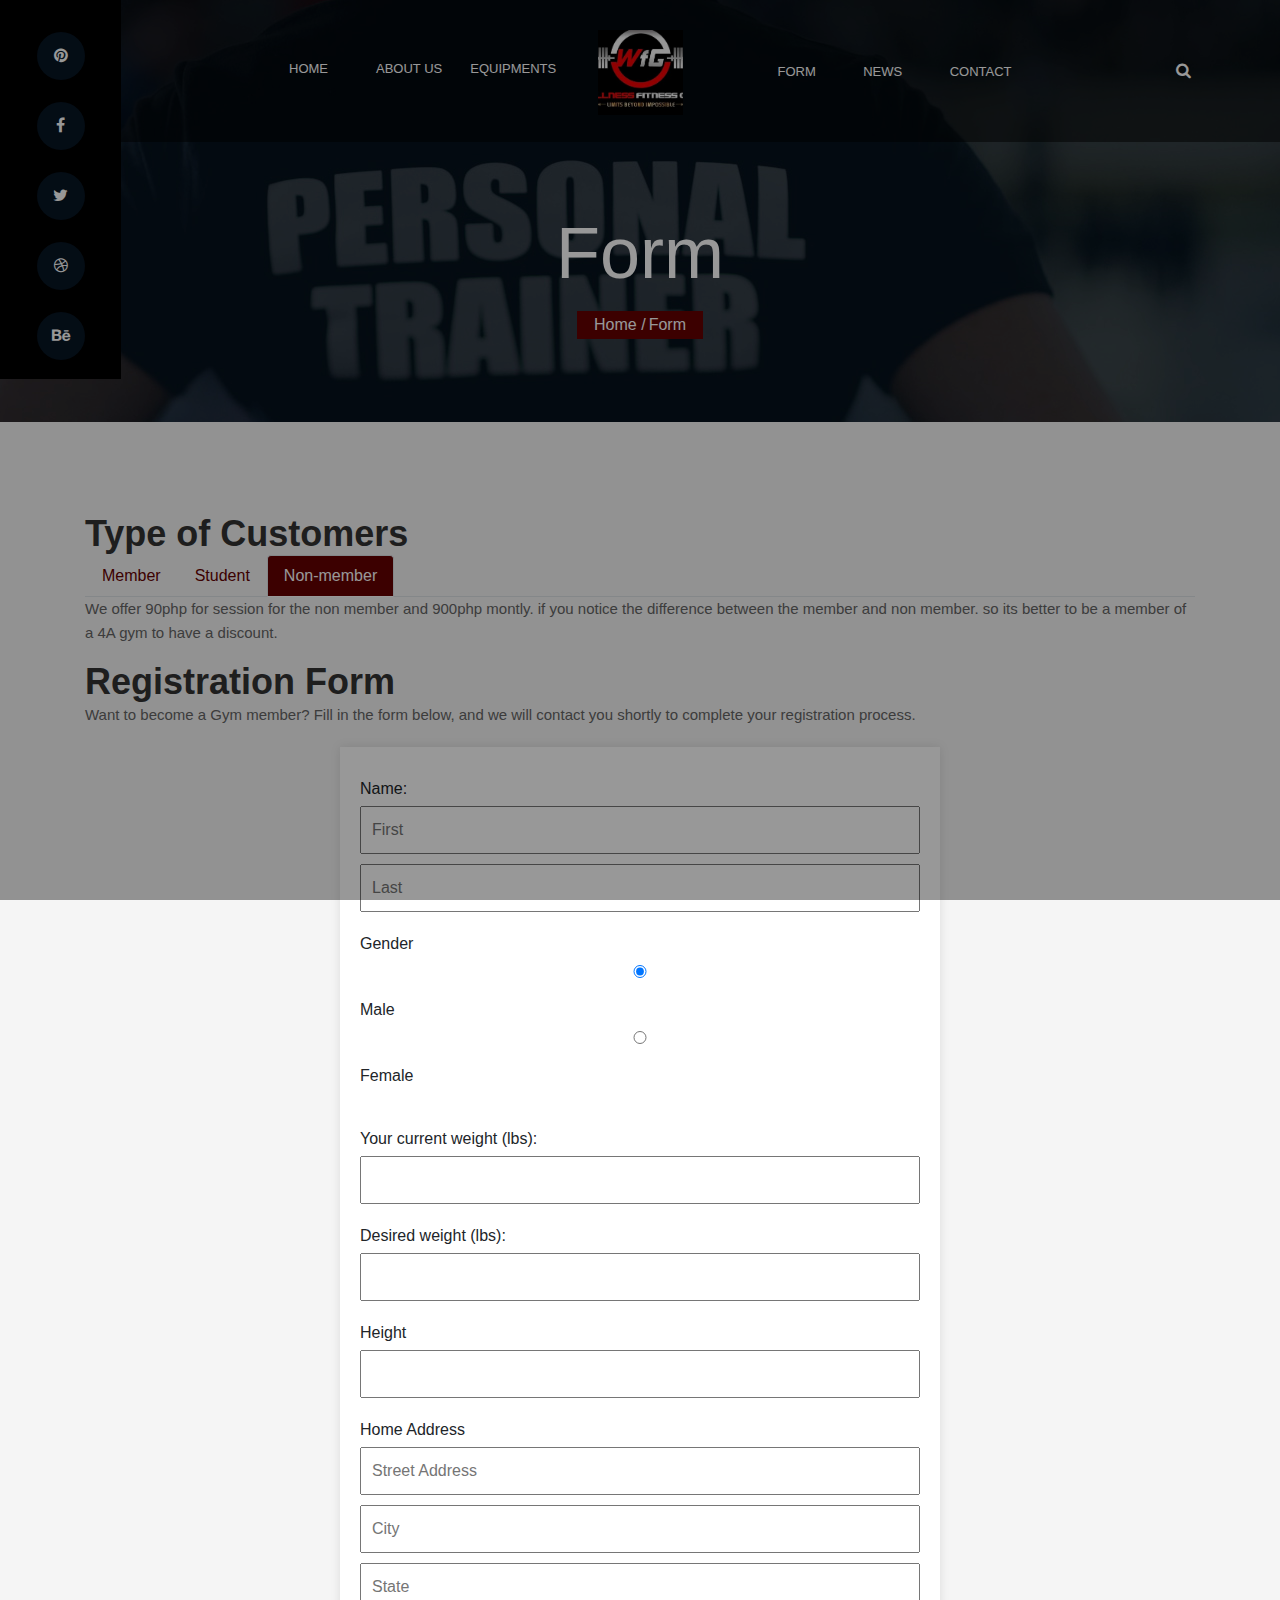
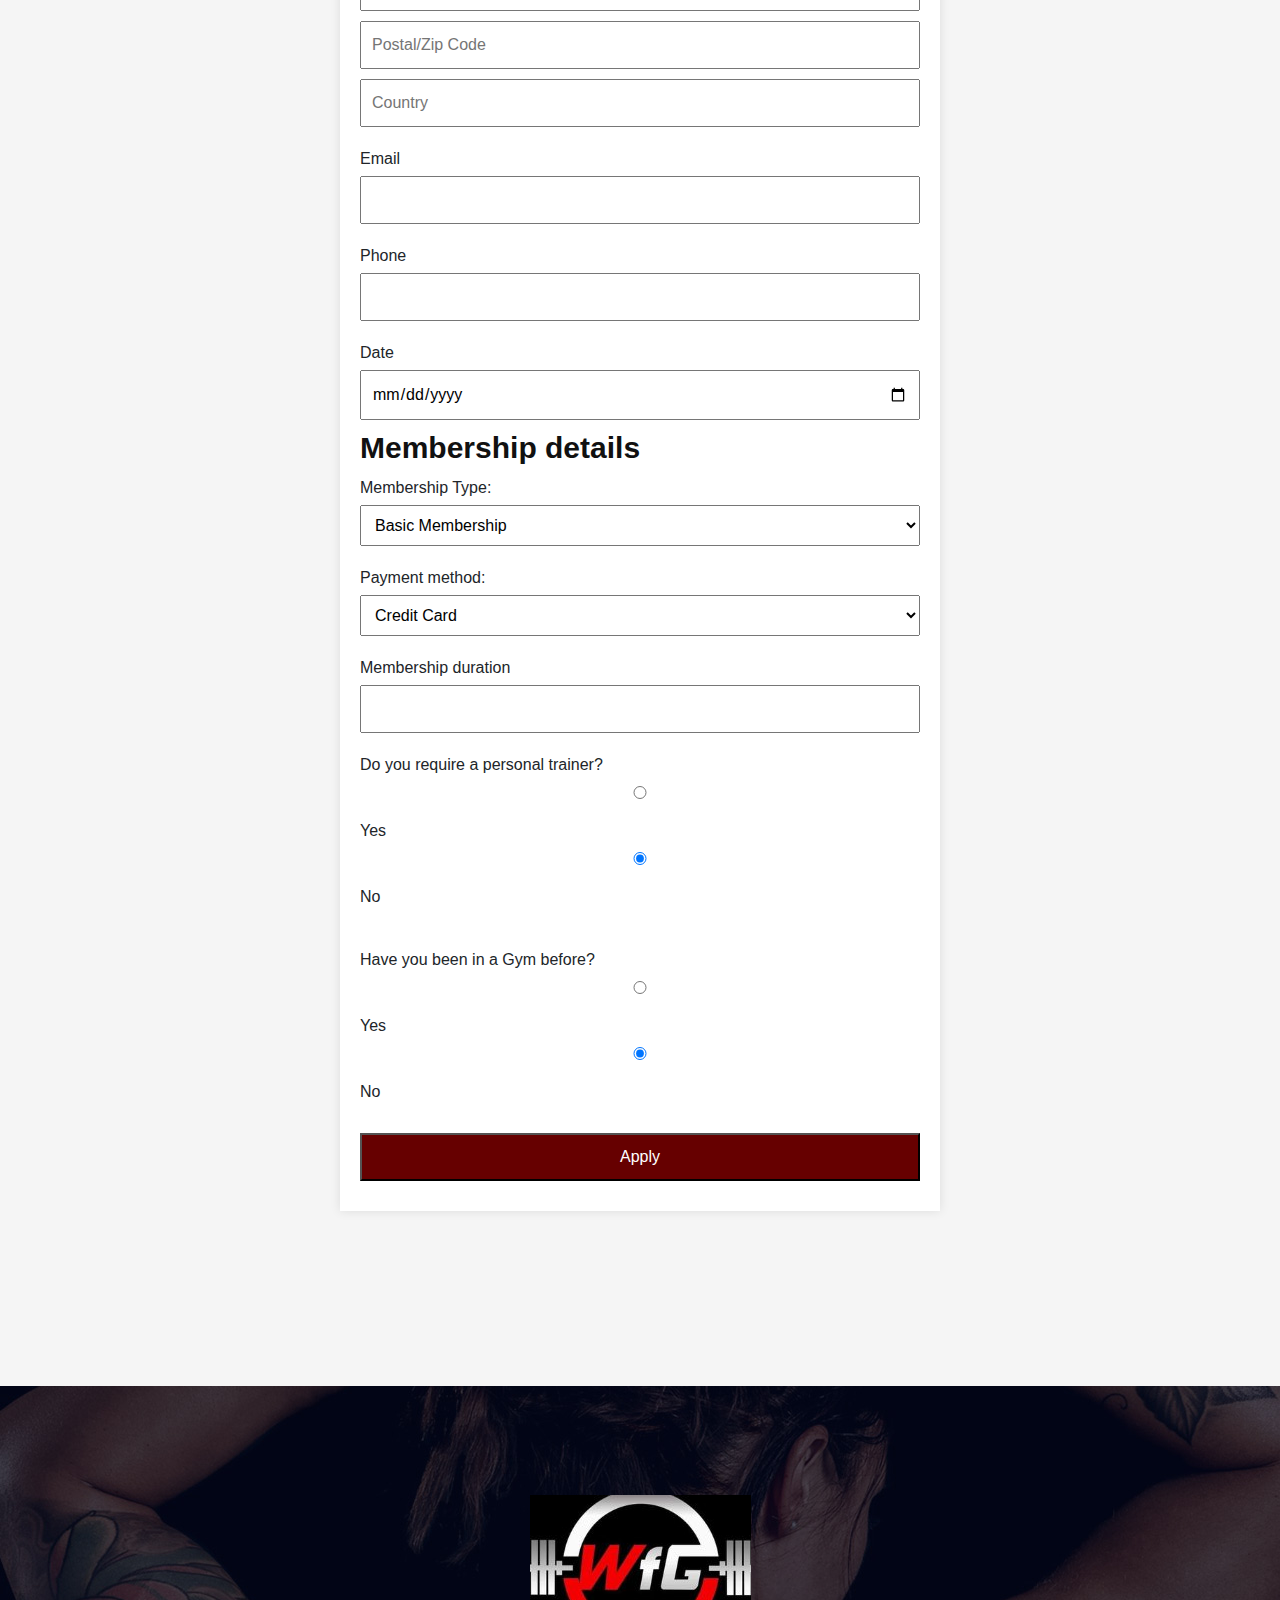
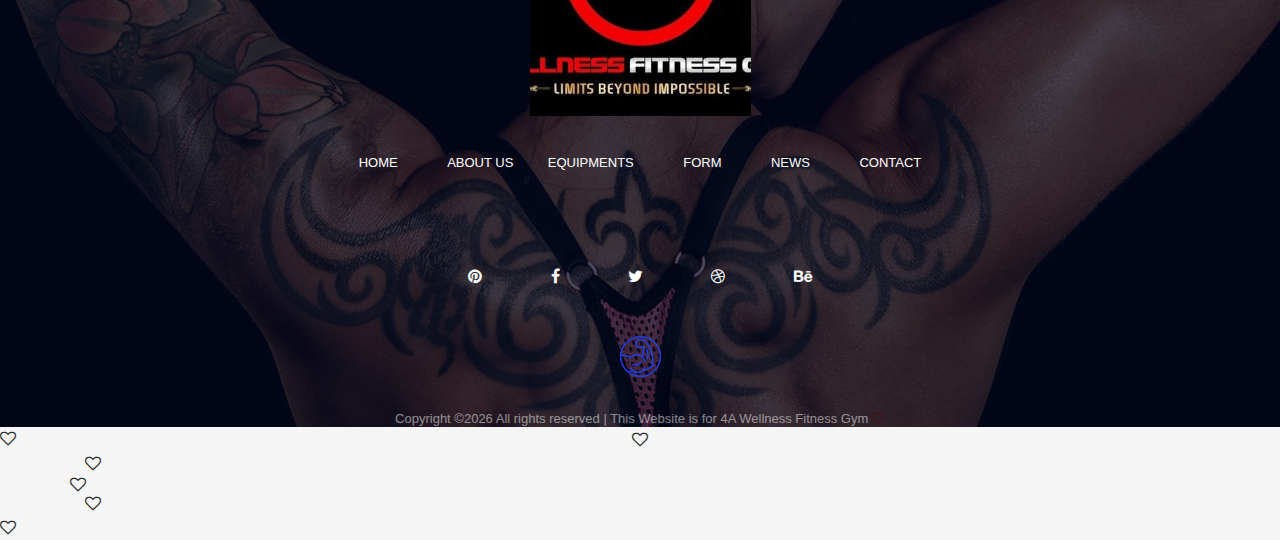
<file: 4A WFGym/form.html>
<!DOCTYPE html>
<html lang="zxx">

<head>
    <meta charset="UTF-8">
    <meta name="description" content="4AGym Website">
    <meta name="keywords" content="4AGym, fitness, gym, html">
    <meta name="viewport" content="width=device-width, initial-scale=1.0">
    <meta http-equiv="X-UA-Compatible" content="ie=edge">
    <title>Form | Website</title>

    <!-- Google Font -->
    <link href="https://fonts.googleapis.com/css?family=Roboto:100,300,300i,400,500,700,900" rel="stylesheet">

    <!-- Css Styles -->
    <link rel="stylesheet" href="css/bootstrap.min.css" type="text/css">
    <link rel="stylesheet" href="css/font-awesome.min.css" type="text/css">
    <link rel="stylesheet" href="css/owl.carousel.min.css" type="text/css">
    <link rel="stylesheet" href="css/magnific-popup.css" type="text/css">
    <link rel="stylesheet" href="css/barfiller.css" type="text/css">
    <link rel="stylesheet" href="css/slicknav.min.css" type="text/css">
    <link rel="stylesheet" href="css/style.css" type="text/css">
</head>

<body>
    <!-- Page Preloder -->
    <div id="preloder">
        <div class="loader"></div>
    </div>
    <!-- Header Section Begin -->
    <header class="header-section">
        <div class="container">
            <div class="row">
                <div class="col-lg-12">
                    <div class="main-menu">
                        <div class="logo">
                            <a href="./index.html">
                                <img src="img/logo.png" alt="">
                            </a>
                        </div>
                        <nav class="mobile-menu">
                            <ul>
                                <li><a href="./index.html">Home</a></li>
                                <li><a href="./about-us.html">About us</a></li>
                                <li><a href="./equipments.html">Equipments</a></li>
                                <li><a href="./form.html">Form</a></li>
                                <li><a href="./blog.html">News</a></li>
                                <li><a href="./contact.html">Contact</a></li>
                                <li class="search-btn search-trigger"><i class="fa fa-search"></i></li>
                            </ul>
                        </nav>
                        <div id="mobile-menu-wrap"></div>
                    </div>
                </div>
            </div>
        </div>
    </header>
    <!-- Header End -->
    <!-- Search Bar Begin -->
    <section class="search-bar-wrap">
        <span class="search-close"><i class="fa fa-close"></i></span>
        <div class="search-bar-table">
            <div class="search-bar-tablecell">
                <div class="search-bar-inner">
                    <h2>Search</h2>
                    <form action="#">
                        <input type="search" placeholder="Type Keywords">
                        <button type="submit">Search</button>
                    </form>
                </div>
            </div>
        </div>
    </section>
    <!-- Search Bar End -->
    <!-- Top Social Begin -->
    <div class="top-social">
        <div class="top-social-links">
            <ul>
                <li><a href="#"><i class="fa fa-pinterest"></i></a></li>
                <li><a href="#"><i class="fa fa-facebook"></i></a></li>
                <li><a href="#"><i class="fa fa-twitter"></i></a></li>
                <li><a href="#"><i class="fa fa-dribbble"></i></a></li>
                <li><a href="#"><i class="fa fa-behance"></i></a></li>
            </ul>
        </div>
    </div>
    <!-- Top Social End -->
    <!-- Breadcrumb Section Begin -->
    <section class="breadcrumb-area set-bg" data-setbg="img/form/form-bg.jpg">
        <div class="container">
            <div class="row">
                <div class="col-lg-12 text-center">
                    <div class="breadcrumb-content">
                        <h2>Form</h2>
                        <div class="links">
                            <a href="./index.html">Home</a>
                            <a href="./about-us.html" class="rt-breadcrumb">Form</a>
                        </div>
                    </div>
                </div>
            </div>
        </div>
    </section>
    <!-- Breadcrumb Section End -->
    <!-- Form Section Begin -->
    <section class="form-section">
        <div class="container">
            <div class="row">
                <div class="col-lg-12">
                    <div class="membership-form">
                        <h2>Type of Customers </h2>
                        <ul class="nav nav-tabs" role="tablist">
                            <li class="nav-item">
                                <a class="nav-link" data-toggle="tab" href="#tabs-1" role="tab">Member</a>
                            </li>
                            <li class="nav-item">
                                <a class="nav-link" data-toggle="tab" href="#tabs-2" role="tab">Student</a>
                            </li>
                            <li class="nav-item">
                                <a class="nav-link active" data-toggle="tab" href="#tabs-3" role="tab">Non-member</a>
                            </li>
                        </ul><!-- Tab panes -->
                        <div class="tab-content">
                            <div class="tab-pane" id="tabs-1" role="tabpanel">
                                <p>The client pays a certain sum every month so that he/she may use the gym's services daily.
                                    Monthly memberships can also be turned into yearly membership. For the member we offer 700php monthly 
                                    and 70php per session.
                                </p>
                            </div>
                            <div class="tab-pane" id="tabs-2" role="tabpanel">
                                <p>Students can save up to 28.5% discount on 4A wllness Fitness Gym. Our student discount is
                                    for all access. we offer 50php for session without instructor and 200php in session whith instructor, 
                                    2500php for the gym with coach and 500 for the registration.
                                </p>
                            </div>
                            <div class="tab-pane active" id="tabs-3" role="tabpanel">
                                <p>We offer 90php for session for the non member and 900php montly. if you notice the difference between the 
                                    member and non member. so its better to be a member of a 4A gym to have a discount.
                                </p>
                            </div>
                        </div>
                    </div>
                </div>
            </div>
            <div class="row m-80">
                <div class="col-lg-12">
                    <div class="membership-title">
                        <h2>Registration Form</h2>
                        <p>Want to become a Gym member? 
                            Fill in the form below, and we will contact you shortly to complete your registration process.</p>
                            <form action="process_form.php" method="post">
                                <label for="name">Name:</label>
                                <input type="text" id="firstName" name="firstName" placeholder="First" required>
                                <input type="text" id="lastName" name="lastName" placeholder="Last" required><br>
                        
                                <label for="gender">Gender</label>
                                <input type="radio" id="male" name="gender" value="male" checked>
                                <label for="male">Male</label>
                                <input type="radio" id="female" name="gender" value="female">
                                <label for="female">Female</label><br>
                        
                                <label for="currentWeight">Your current weight (lbs):</label>
                                <input type="number" id="currentWeight" name="currentWeight" required><br>
                        
                                <label for="desiredWeight">Desired weight (lbs):</label>
                                <input type="number" id="desiredWeight" name="desiredWeight" required><br>
                        
                                <label for="height">Height</label>
                                <input type="text" id="height" name="height"><br>
                        
                                <label for="address">Home Address</label>
                                <input type="text" id="streetAddress" name="streetAddress" placeholder="Street Address" required><br>
                                <input type="text" id="city" name="city" placeholder="City" required><br>
                                <input type="text" id="state" name="state" placeholder="State" required><br>
                                <input type="text" id="postalCode" name="postalCode" placeholder="Postal/Zip Code" required><br>
                                <input type="text" id="country" name="country" placeholder="Country" required><br>
                        
                                <label for="email">Email</label>
                                <input type="email" id="email" name="email" required><br>
                        
                                <label for="phone">Phone</label>
                                <input type="tel" id="phone" name="phone" required><br>

                                <label for="membershipDate">Date</label>
                                <input type="date" id="membershipDate" name="membershipDate" required><br>
                        
                                <h3>Membership details</h3>

                                <label for="membership_type">Membership Type:</label>
                                <select id="membership_type" name="membership_type" required>
                                    <option value="basic">Basic Membership</option>
                                    <option value="premium">Premium Membership</option>
                                    <option value="gold">Gold Membership</option>
                                </select><br>
                        
                                <label for="paymentMethod">Payment method:</label>
                                <select id="paymentMethod" name="paymentMethod">
                                    <option value="creditCard">Credit Card</option>
                                    <option value="paypal">Gcash</option>
                                    <option value="other">Other</option>
                                </select><br>
                        
                                <label for="membershipDuration">Membership duration</label>
                                <input type="text" id="membershipDuration" name="membershipDuration"><br>
                        
                                <label for="personalTrainer">Do you require a personal trainer?</label>
                                <input type="radio" id="yesTrainer" name="personalTrainer" value="yes">
                                <label for="yesTrainer">Yes</label>
                                <input type="radio" id="noTrainer" name="personalTrainer" value="no" checked>
                                <label for="noTrainer">No</label><br>
                        
                                <label for="gymExperience">Have you been in a Gym before?</label>
                                <input type="radio" id="yesGym" name="gymExperience" value="yes">
                                <label for="yesGym">Yes</label>
                                <input type="radio" id="noGym" name="gymExperience" value="no" checked>
                                <label for="noGym">No</label><br>
                        
                                <button type="submit">Apply</button>
                            </form>
                        </div>
                    </div>
                </div>
    </section>
    <!-- Form Section End -->
    <!-- Footer Section Begin -->
    <footer class="footer-section set-bg" data-setbg="img/footer-bg.jpg">
        <div class="container">
            <div class="row">
                <div class="col-lg-12">
                    <div class="footer-content">
                        <div class="footer-logo">
                            <a href="#"><img src="img/logo.png" alt=""></a>
                        </div>
                        <div class="footer-menu">
                            <ul>
                                <li><a href="./home.html">Home</a></li>
                                <li><a href="#">About us</a></li>
                                <li><a href="#">Equipments</a></li>
                                <li><a href="#">Form</a></li>
                                <li><a href="#">News</a></li>
                                <li><a href="#">Contact</a></li>
                            </ul>
                        </div>
                        <div class="social-links">
                            <a href="#"><i class="fa fa-pinterest"></i></a>
                            <a href="#"><i class="fa fa-facebook"></i></a>
                            <a href="#"><i class="fa fa-twitter"></i></a>
                            <a href="#"><i class="fa fa-dribbble"></i></a>
                            <a href="#"><i class="fa fa-behance"></i></a>
                        </div>
                        <div class="footer-icon-img">
                            <img src="img/footer-icon.png" alt="">
                        </div>
                        <div class="copyright">
Copyright &copy;<script>document.write(new Date().getFullYear());</script> All rights reserved | This Website is for 4A Wellness Fitness Gym <i class="fa fa-heart-o" aria-hidden="true">
                        </div>
                    </div>
                </div>
            </div>
        </div>
    </footer>
    <!-- Footer Section End -->

    <!-- Js Plugins -->
    <script src="js/jquery-3.3.1.min.js"></script>
    <script src="js/bootstrap.min.js"></script>
    <script src="js/jquery.slicknav.js"></script>
    <script src="js/owl.carousel.min.js"></script>
    <script src="js/jquery.magnific-popup.min.js"></script>
    <script src="js/circle-progress.min.js"></script>
    <script src="js/jquery.barfiller.js"></script>
    <script src="js/main.js"></script>
</body>

</html>
</file>
<file: 4A WFGym/css/barfiller.css>
body {
    font-family: Arial;
    background:#eee;
}

.barfiller {
    width:100%;
    height:12px;
    background:#fcfcfc;
    border:1px solid #ccc;
    position:relative;
    margin-bottom:20px;
    box-shadow: inset 1px 4px 9px -6px rgba(0,0,0,.5); 
    -moz-box-shadow: inset 1px 4px 9px -6px rgba(0,0,0,.5); 
}

.barfiller .fill {
    display:block;
    position:relative;
    width:0px;
    height:100%;
    background:#333;
    z-index:1;
}

.barfiller .tipWrap {
    display:none;
}

.barfiller .tip {
    margin-top:-30px;
    padding:2px 4px;
    font-size:11px;
    color:#fff;
    left:0px;
    position:absolute;
    z-index:2;
    background: #333;
} 

.barfiller .tip:after {
    border:solid;
    border-color:rgba(0,0,0,.8) transparent;
    border-width:6px 6px 0 6px;
    content:"";
    display:block;
    position:absolute;
    left:9px;
    top:100%;
    z-index:9
}
</file>
<file: 4A WFGym/css/style.css>
/* =================================
------------------------------------
  4AGym | Wellness Fitness Gym
  Version: 1.0
 ------------------------------------
 ====================================*/

/*------------------------------------------------------------------
[Table of contents]

1.  Template default CSS
	1.1	Variables
	1.2	Mixins
	1.3	Flexbox
	1.4	Reset
2.  Helper Css
3.  Header Section
4.  Hero Section
5.  Feature Section
6.  Services Section
7.  Trainer Section
8.  Upcoming Events
9.  Footer
10. Other Pages Style

-------------------------------------------------------------------*/

/*----------------------------------------*/
/* Template default CSS
/*----------------------------------------*/

html,
body {
	height: 100%;
	font-family: "Roboto", sans-serif;
	-webkit-font-smoothing: antialiased;
	-webkit-font-smoothing: antialiased;
	background: none;
}

h1,
h2,
h3,
h4,
h5,
h6 {
	margin: 0;
	color: #111111;
	font-weight: 600;
}

h1 {
	font-size: 70px;
}

h2 {
	font-size: 36px;
}

h3 {
	font-size: 30px;
}

h4 {
	font-size: 24px;
}

h5 {
	font-size: 18px;
}

h6 {
	font-size: 16px;
}

p {
	font-size: 15px;
	color: #7b7b7b;
	font-weight: 400;
	line-height: 1.6;
	margin: 0 0 15px 0;
}

img {
	max-width: 100%;
}

input:focus,
select:focus,
button:focus,
textarea:focus {
	outline: none;
}

a:hover,
a:focus {
	text-decoration: none;
	outline: none;
	color: #fff;
}

ul,
ol {
	padding: 0;
	margin: 0;
}

/*---------------------
  Helper CSS
-----------------------*/

.section-title {
	margin-bottom: 84px;
}

.section-title span {
	color: #660000;
	font-size: 12px;
	font-weight: 900;
	letter-spacing: 6px;
	text-transform: uppercase;
	margin-bottom: 10px;
	display: block;
}

.section-title h2 {
	color: #fff;
	font-size: 48px;
	font-weight: 700;
	letter-spacing: 6px;
	text-transform: uppercase;
}

.set-bg {
	background-repeat: no-repeat;
	background-size: cover;
	background-position: top center;
}

.spad {
	padding-top: 95px;
	padding-bottom: 90px;
}

.spad-2 {
	padding-top: 100px;
	padding-bottom: 100px;
}

.spad-3 {
	padding-top: 96px;
	padding-bottom: 90px;
}

.text-white h1,
.text-white h2,
.text-white h3,
.text-white h4,
.text-white h5,
.text-white h6,
.text-white p,
.text-white span,
.text-white li,
.text-white a {
	color: #fff;
}

/* buttons */

.primary-btn {
	display: inline-block;
	font-size: 14px;
	font-weight: 700;
	padding: 20px 50px;
	color: #fff;
	background: #660000;
	letter-spacing: 1.5px;
	text-transform: uppercase;
}

/* Preloder */

#preloder {
	position: fixed;
	width: 100%;
	height: 100%;
	top: 0;
	left: 0;
	z-index: 999999;
	background: #000;
}

.loader {
	width: 40px;
	height: 40px;
	position: absolute;
	top: 50%;
	left: 50%;
	margin-top: -13px;
	margin-left: -13px;
	border-radius: 60px;
	animation: loader 0.8s linear infinite;
	-webkit-animation: loader 0.8s linear infinite;
}

@keyframes loader {
	0% {
		-webkit-transform: rotate(0deg);
		transform: rotate(0deg);
		border: 4px solid #f44336;
		border-left-color: transparent;
	}
	50% {
		-webkit-transform: rotate(180deg);
		transform: rotate(180deg);
		border: 4px solid #673ab7;
		border-left-color: transparent;
	}
	100% {
		-webkit-transform: rotate(360deg);
		transform: rotate(360deg);
		border: 4px solid #f44336;
		border-left-color: transparent;
	}
}

@-webkit-keyframes loader {
	0% {
		-webkit-transform: rotate(0deg);
		border: 4px solid #f44336;
		border-left-color: transparent;
	}
	50% {
		-webkit-transform: rotate(180deg);
		border: 4px solid #673ab7;
		border-left-color: transparent;
	}
	100% {
		-webkit-transform: rotate(360deg);
		border: 4px solid #f44336;
		border-left-color: transparent;
	}
}

/*---------------------
  Header
-----------------------*/

.header-section {
	height: 142px;
	position: absolute;
	width: 100%;
	z-index: 9;
}

.header-section:after {
	position: absolute;
	left: 0;
	top: 0;
	width: 100%;
	height: 100%;
	background: rgba(0, 0, 0, 0.5);
	content: "";
	z-index: -1;
}

.main-menu {
	position: relative;
	padding-top: 55px;
}

.main-menu .logo {
	position: absolute;
	left: 50%;
	top: 30px;
	margin-left: -42.5px;
}

.main-menu .logo a {
	display: block;
	width: 85px;
	height: 85px;
}

.main-menu ul {
	list-style: none;
	text-align: right;
	margin-left: 200px;
}

.main-menu ul li {
	float: none;
	display: inline-block;
	padding: 4px;
}

.main-menu ul li a {
	color: #fff;
	display: block;
	font-size: 13px;
	font-weight: 500;
	text-transform: uppercase;
}

.main-menu ul li:nth-child(1) {
	float: left;
	margin-right: 40px;
	padding: 4px;
}

.main-menu ul li:nth-child(2) {
	float: left;
	margin-right: 20px;
	padding: 4px;
}

.main-menu ul li:nth-child(3) {
	float: left;
	padding: 4px;
}

.main-menu ul li:nth-child(4) {
	margin-right: 35px;
	padding: 4px;
}

.main-menu ul li:nth-child(5) {
	margin-right: 35px;
	padding: 4px;
}

.main-menu ul .search-btn {
	color: #fff;
	cursor: pointer;
	margin-left: 152px;
}

.slicknav_menu {
	display: none;
}

/*---------------------
  Top Social
-----------------------*/

.top-social {
	position: absolute;
	z-index: 999;
	right: 0;
}

.top-social .top-social-links {
	width: 121px;
	background: #000;
	text-align: center;
	padding-top: 32px;
	padding-bottom: 19px;
}

.top-social .top-social-links ul li {
	list-style: none;
	margin-bottom: 22px;
}

.top-social .top-social-links ul li a {
	display: inline-block;
	width: 48px;
	height: 48px;
	background: #081624;
	border-radius: 50%;
	color: #fff;
	line-height: 48px;
}

.top-social .top-social-links ul li:last-child {
	margin-bottom: 0;
}

/*---------------------
  Search Bar
-----------------------*/

.search-bar-wrap {
	position: fixed;
	width: 100%;
	height: 100%;
	z-index: 99;
	background: #073B4C;
	color: #fff;
	visibility: hidden;
	opacity: 0;
	-webkit-transition: 0.3s;
	transition: 0.3s;
}

.search-bar-wrap h2 {
	color: #fff;
	margin-bottom: 20px;
	text-transform: uppercase;
}

.search-bar-wrap .search-close {
	position: absolute;
	right: 10px;
	top: 10px;
	cursor: pointer;
	font-size: 20px;
	padding: 20px;
	/* font-weight: 100; */
	display: inline-block;
}

.search-bar-wrap .search-bar-table {
	display: table;
	width: 100%;
	height: 100%;
}

.search-bar-wrap .search-bar-table .search-bar-tablecell {
	display: table-cell;
	vertical-align: middle;
	text-align: center;
}

.search-bar-wrap .search-bar-inner {
	max-width: 500px;
	margin: 0 auto;
}

.search-bar-wrap .search-bar-inner input {
	border: 1px solid #ddd;
	padding: 12px;
	color: #333;
	width: 399px;
}

.search-bar-wrap .search-bar-inner button {
	height: 50px;
	border: 1px solid #703131;
	background: #660000;
	color: #fff;
	width: 100px;
	cursor: pointer;
	margin-left: -3px;
}

.search-bar-wrap.active {
	visibility: visible;
	opacity: 1;
	z-index: 9999;
}

/*---------------------
  Hero Slider
-----------------------*/

.single-slide {
	height: 895px;
	padding-top: 343px;
	text-align: center;
}

.single-slide .play-btn {
	color: #fff;
	background: #660000;
	display: inline-block;
	height: 56px;
	width: 56px;
	line-height: 58px;
	text-align: center;
	border-radius: 50%;
	margin-bottom: 17px;
	position: relative;
	top: 50px;
	opacity: 0;
}

.single-slide h1 {
	color: #fff;
	font-size: 130px;
	font-weight: 500;
	margin-bottom: 45px;
	position: relative;
	top: 50px;
	opacity: 0;
}

.single-slide .primary-btn {
	top: 50px;
	opacity: 0;
	position: relative;
}

.slide-items .owl-item.active .single-slide .play-btn,
.slide-items .owl-item.active .single-slide .primary-btn,
.slide-items .owl-item.active .single-slide h1 {
	top: 0;
	opacity: 1;
}

.slide-items .owl-item.active .single-slide .play-btn {
	-webkit-transition: all 0.5s ease 0.2s;
	transition: all 0.5s ease 0.2s;
}

.slide-items .owl-item.active .single-slide h1 {
	-webkit-transition: all 0.5s ease 0.4s;
	transition: all 0.5s ease 0.4s;
}

.slide-items .owl-item.active .single-slide .primary-btn {
	-webkit-transition: all 0.5s ease 0.4s;
	transition: all 0.5s ease 0.6s;
}

.slide-items .owl-dots {
	position: absolute;
	bottom: 30px;
	width: 100%;
	text-align: center;
}

.slide-items .owl-dots .owl-dot {
	width: 6px;
	height: 6px;
	background: #fff;
	margin-right: 22px;
	border-radius: 50%;
	position: relative;
}

.slide-items .owl-dots .owl-dot:last-child {
	margin-right: 0;
}

.slide-items .owl-dots .owl-dot.active:after {
	position: absolute;
	border: 3px solid #fff;
	left: -10px;
	top: -10px;
	height: 26px;
	width: 26px;
	content: "";
	border-radius: 50%;
}

/*---------------------
  Features
-----------------------*/

.single-features .features-img img {
	min-width: 100%;
}

.single-features .feature-text {
	padding-left: 15px;
	padding-right: 15px;
	text-align: center;
}
.single-features .feature-text .feature-icon {
	display: inline-block;
	height: 88px;
	width: 88px;
	background: #660000;
	border-radius: 50%;
	line-height: 83px;
	margin-bottom: 40px;
	margin-top: -34px;
}

.single-features .feature-text h5 {
	color: #353535;
	font-size: 18px;
	font-weight: 700;
	letter-spacing: 1.5px;
	text-transform: uppercase;
	margin-bottom: 22px;
}

.single-features .feature-text p {
	color: #7b7b7b;
	font-size: 15px;
	font-weight: 400;
	line-height: 30px;
	margin-bottom: 0;
}

/*---------------------
  Services
-----------------------*/

.p-70 {
	padding-top: 70px;
}

.services-section {
	background: #212122;
	padding-bottom: 100px;
}

.single-service {
	text-align: center;
}

.single-service img {
	margin-bottom: 50px;
}

.single-service h5 {
	color: #fff;
	font-size: 18px;
	font-weight: 700;
	letter-spacing: 1.5px;
	text-transform: uppercase;
	margin-bottom: 22px;
}

.single-service p {
	color: #7b7b7b;
	font-size: 14.5px;
	font-weight: 400;
	line-height: 30px;
}

.single-service.c-text img {
	margin-bottom: 66px;
}

/*---------------------
  Trainer
-----------------------*/

.trainer-section {
	padding-top: 125px;
	padding-bottom: 100px;
}

.trainer-section .section-title {
	position: relative;
}

.trainer-section .section-title span {
	color: #610000;
}

.trainer-section .section-title .trainer-btn {
	position: absolute;
	right: 0;
	bottom: 13px;
	background: #212122;
}

.trainer-img img {
	position: relative;
	width: 100%;
}

.trainer-img .img-hover {
	position: absolute;
	left: 15px;
	top: 0;
	padding: 37px 40px;
	background: #660000;
	cursor: pointer;
}

.trainer-img .img-hover a {
	color: #fff;
}

.trainer-text {
	text-align: center;
	padding-top: 48px;
}

.trainer-text h5 {
	color: #fff;
	font-size: 18px;
	font-weight: 700;
	letter-spacing: 1.5px;
	text-transform: uppercase;
}

.trainer-text h5 span {
	display: block;
	text-transform: none;
	font-size: 15px;
	font-weight: 400;
	opacity: 0.6;
	letter-spacing: 0;
	margin-top: 5px;
}

/*---------------------
  Upcoming Events
-----------------------*/

.upcoming-classes {
	border: 2px solid #E5E7F3;
	padding-left: 45px;
	padding-top: 67px;
	padding-right: 45px;
	padding-bottom: 45px;
	height: 503px;
}

.upcoming-classes .up-title {
	margin-bottom: 45px;
}

.upcoming-classes .up-title span {
	color: #212122;
	font-size: 12px;
	font-weight: 900;
	letter-spacing: 6px;
	opacity: 0.6;
	text-transform: uppercase;
	display: block;
	margin-bottom: 6px;
}

.upcoming-classes .up-title h5 {
	color: #212122;
	font-size: 18px;
	font-weight: 700;
	letter-spacing: 1.5px;
	text-transform: uppercase;
}

.upcoming-classes .classes-time li {
	color: #7b7b7b;
	list-style: none;
	font-size: 14px;
	font-weight: 400;
	margin-bottom: 30px;
	margin-left: 17px;
	position: relative;
}

.upcoming-classes .classes-time li img {
	position: absolute;
	left: -25px;
	top: 0;
}

.upcoming-classes .classes-time li span {
	float: right;
}

.membership-card {
	height: 503px;
	border-top: 22px solid #660000;
	border-left: 24px solid #660000;
	border-bottom: 21px solid #660000;
	border-right: 20px solid #660000;
}

.membership-card .bg-img img {
	height: 100%;
}

.membership-card .membership-details {
	padding-top: 47px;
	padding-left: 27px;
}

.membership-card .membership-details .up-title {
	margin-bottom: 1px;
}

.membership-card .membership-details .up-title span {
	color: #212122;
	font-size: 12px;
	font-weight: 900;
	letter-spacing: 6px;
	opacity: 0.6;
	text-transform: uppercase;
	display: block;
	margin-bottom: 6px;
}

.membership-card .membership-details .up-title h5 {
	color: #212122;
	font-size: 18px;
	font-weight: 700;
	letter-spacing: 1.5px;
	text-transform: uppercase;
}

.membership-card .membership-details .discount h1 {
	color: #660000;
	font-size: 72px;
	font-weight: 700;
}

.membership-card .membership-details .discount h1 span {
	display: inline-block;
	font-size: 15px;
	font-weight: 700;
	margin-left: -9px;
}

.member-sign-up {
	height: 503px;
	padding-top: 67px;
	padding-left: 45px;
	padding-right: 41px;
	text-align: left;
}

.member-sign-up .up-title {
	margin-bottom: 34px;
}

.member-sign-up .up-title span {
	color: #fff;
	font-size: 12px;
	font-weight: 900;
	letter-spacing: 6px;
	opacity: 0.6;
	text-transform: uppercase;
	display: block;
	margin-bottom: 6px;
}

.member-sign-up .up-title h5 {
	color: #fff;
	font-size: 18px;
	font-weight: 700;
	letter-spacing: 1.5px;
	text-transform: uppercase;
}

.member-sign-up p {
	color: #fff;
	font-size: 15px;
	line-height: 30px;
	margin-bottom: 42px;
}

.member-sign-up .member-signup-btn {
	text-align: center;
}

.member-sign-up .member-signup-btn .primary-btn {
	display: block;
}

/*---------------------
  Footer
-----------------------*/

.footer-section {
	height: 641px;
	padding-top: 109px;
}

.footer-content {
	text-align: center;
}

.footer-content .footer-logo {
	margin-bottom: 33px;
}

.footer-content .footer-menu {
	margin-bottom: 86px;
}

.footer-content .footer-menu ul li {
	list-style: none;
	display: inline-block;
	margin-right: 37px;
}

.footer-content .footer-menu ul li:last-child {
	margin-right: 0;
}

.footer-content .footer-menu ul li:nth-child(2) {
	margin-right: 22px;
}

.footer-content .footer-menu ul li a {
	color: #fff;
	display: inline-block;
	font-size: 13px;
	text-transform: uppercase;
	padding: 4px;
}

.footer-content .subscribe-form {
	display: inline-block;
	margin-bottom: 52px;
	width: 542px;
	margin: 0 auto;
	position: relative;
}

.footer-content .subscribe-form input {
	color: #fff;
	height: 73px;
	width: 100%;
	background: transparent;
	border: 2px solid #fff;
	font-size: 13px;
	font-style: italic;
	padding-left: 28px;
	display: inline-block;
}

.footer-content .subscribe-form input::-webkit-input-placeholder {
	color: #fff;
	opacity: 0.6;
	text-transform: uppercase;
}

.footer-content .subscribe-form input:-ms-input-placeholder {
	color: #fff;
	opacity: 0.6;
	text-transform: uppercase;
}

.footer-content .subscribe-form input::-ms-input-placeholder {
	color: #fff;
	opacity: 0.6;
	text-transform: uppercase;
}

.footer-content .subscribe-form input::placeholder {
	color: #fff;
	opacity: 0.6;
	text-transform: uppercase;
}

.footer-content .subscribe-form button {
	color: #fff;
	background: #660000;
	border: 1px solid #660000;
	font-size: 14px;
	text-transform: uppercase;
	height: 100%;
	width: 192px;
	cursor: pointer;
	position: absolute;
	right: 0;
	bottom: 0;
}

.footer-content .social-links {
	margin-bottom: 45px;
	margin-top: 52px;
}

.footer-content .social-links a {
	color: #fff;
	display: inline-block;
	margin-right: 60px;
	padding: 2px;
}

.footer-content .social-links a:last-child {
	margin-right: 0;
}

.footer-content .footer-icon-img {
	margin-bottom: 32px;
}

.footer-content .copyright {
	color: #fff;
	font-size: 13px;
	font-weight: 400;
	opacity: 0.5;
}

.footer-content .copyright a {
	color: #fff;
	text-decoration: underline;
}

.footer-content .copyright i {
	color: #660000;
}

/*---------------------  Other Pages Style  -----------------------*/

/*---------------------
  Breadcrumb
-----------------------*/

.breadcrumb-area {
	height: 422px;
	padding-top: 210px;
}

.breadcrumb-area .breadcrumb-content h2 {
	color: #fff;
	font-size: 72px;
	font-weight: 500;
	margin-bottom: 15px;
}

.breadcrumb-area .breadcrumb-content .links {
	background: #660000;
	display: inline-block;
	padding: 2px 17px;
}

.breadcrumb-area .breadcrumb-content .links a {
	color: #fff;
	display: inline-block;
}

.breadcrumb-area .breadcrumb-content .links .rt-breadcrumb:before {
	content: "/";
	display: inline-block;
	color: #fff;
	padding-right: 3px;
}

/*---------------------
  About Us
-----------------------*/

.about-us-area .section-title {
	margin-bottom: 23px;
}

.about-us-area .section-title h2 {
	color: #353535;
	letter-spacing: 1.5px;
}

.about-text .t-text {
	color: #7b7b7b;
	font-size: 15px;
	font-weight: 400;
	line-height: 30px;
	margin-bottom: 46px;
}

.about-text .about-features {
	margin-bottom: 50px;
}

.about-text .about-features .about-features-item {
	margin-bottom: 38px;
}

.about-text .about-features .about-features-item:last-child {
	margin-bottom: 0;
}

.about-text .about-features .about-features-item .about-feature-img {
	display: block;
	float: left;
}

.about-text .about-features .about-features-item .about-feature-text {
	margin-left: 50px;
}

.about-text .about-features .about-features-item .about-feature-text h4 {
	color: #353535;
	font-size: 24px;
	font-weight: 700;
	margin-bottom: 18px;
}

.about-text .about-features .about-features-item .about-feature-text p {
	color: #7b7b7b;
	font-size: 15px;
	font-weight: 400;
	line-height: 30px;
}

/*---------------------
  Skills
-----------------------*/

.mt-50 {
	margin-top: 50px;
}

.skill-section {
	padding-top: 97px;
	padding-bottom: 94px;
}

.skill-section .section-title {
	margin-bottom: 35px;
}

.skill-text p {
	color: #7b7b7b;
	font-size: 15px;
	font-weight: 400;
	line-height: 30px;
}

.skill-bar .barfiller {
	height: 6px;
	background: #353535;
	border: none;
	margin-bottom: 66px;
}

.skill-bar .barfiller .tip {
	margin-top: -23px;
	padding: 0 0;
	color: #fff;
	background: transparent;
	font-size: 18px;
	font-weight: 700;
}

.skill-bar .barfiller .tip:after {
	display: none;
}

.skill-bar .single-bar h5 {
	color: #fff;
	font-size: 18px;
	font-weight: 700;
	text-transform: uppercase;
	margin-top: 19px;
}

.single-counter .counter-icon {
	margin-bottom: 13px;
}

.single-counter span {
	color: #fff;
	font-size: 72px;
	font-weight: 700;
	line-height: 73px;
	display: inline-block;
}

.single-counter strong {
	font-weight: 700;
	display: inline-block;
	font-size: 72px;
	color: #fff;
	line-height: 73px;
	text-transform: uppercase;
}

.single-counter p {
	color: #fff;
	font-size: 18px;
	font-weight: 700;
	letter-spacing: 1.5px;
	margin-bottom: 0;
	text-transform: uppercase;
}

/*---------------------
  Testimonial
-----------------------*/

.testimonial-section .section-title h2 {
	color: #353535;
}

.testimonial-content .testimonial-pic {
	width: 88px;
	height: 88px;
	float: left;
	margin-right: 34px;
}

.testimonial-content .testimonial-text {
	overflow: hidden;
}

.testimonial-content .testimonial-text h4 {
	color: #353535;
	font-size: 24px;
	font-weight: 700;
	margin-bottom: 60px;
	position: relative;
}

.testimonial-content .testimonial-text h4::before {
	position: absolute;
	left: 0;
	bottom: -28px;
	width: 74px;
	height: 3px;
	background: #660000;
	content: "";
}

.testimonial-content .testimonial-text h4 span {
	color: #660000;
}

.testimonial-content .testimonial-text p {
	color: #7b7b7b;
	font-size: 15px;
	font-weight: 400;
	line-height: 30px;
	margin-bottom: 0;
}

/*---------------------
  Call To Action
-----------------------*/

.about-callto-section {
	padding-top: 60px;
	padding-bottom: 60px;
}

.about-callto-text .cl-left {
	float: left;
}

.about-callto-text .cl-left h2 {
	color: #fff;
	font-size: 36px;
	font-weight: 700;
	margin-bottom: 10px;
}

.about-callto-text .cl-left p {
	color: #fff;
	font-size: 15px;
	font-weight: 400;
}

.about-callto-text .cl-right {
	float: right;
	margin-top: 22px;
}

.about-callto-text .cl-right .primary-btn {
	background: #212122;
	transition: background 0.3s ease;
}

.about-callto-text .cl-right .primary-btn:hover {
    background: #660000;
}

/*---------------------
  Equipments
-----------------------*/

.equipments-section {
	padding-top: 100px;
	padding-bottom: 52px;
}

.single-equipments {
	margin-bottom: 40px;
}

.single-equipments .equipments-img {
	margin-bottom: 44px;
}

.single-equipments .equipments-img img {
	min-width: 100%;
}

.single-equipments .equipments-text {
	text-align: center;
	padding-left: 15px;
	padding-right: 15px;
}

.single-equipments .equipments-text h5 {
	color: #353535;
	font-size: 18px;
	font-weight: 700;
	text-transform: uppercase;
	margin-bottom: 21px;
}

.single-equipments .equipments-text p {
	color: #7b7b7b;
	font-size: 15px;
	font-weight: 400;
	line-height: 30px;
	margin-bottom: 0;
}

/*---------------------
  Fitness Feature
-----------------------*/

.fitness-section {
	padding-top: 150px;
	padding-bottom: 61px;
	background: #EBEDF8;
}

.inside-bg {
	position: relative;
	z-index: 1;
}

.inside-bg:after {
	background-image: url(../img/equipments/women-fitness.png); 
	position: absolute;
	left: 50%;
	top: 66px;
	width: 401px;
	height: 722px;
	content: "";
	margin-left: -268px;
	z-index: -1;
}

.single-fitness-feature {
	margin-bottom: 50px;
	overflow: hidden;
}

.single-fitness-feature .fitness-number {
	margin-right: 24px;
	float: left;
}

.single-fitness-feature .fitness-number span {
	color: #fff;
	background: #660000;
	width: 67px;
	height: 67px;
	display: inline-block;
	line-height: 67px;
	border-radius: 50%;
	text-align: center;
	font-size: 18px;
	font-weight: 700;
}

.single-fitness-feature .fitness-number.left-number {
	margin-right: 0;
	margin-left: 24px;
	float: right;
}

.single-fitness-feature .fitness-text.left-text p {
	padding-right: 0;
	padding-left: 35px;
}

.single-fitness-feature .fitness-text {
	overflow: hidden;
}

.single-fitness-feature .fitness-text h4 {
	color: #353535;
	font-size: 24px;
	font-weight: 700;
	margin-bottom: 8px;
}

.single-fitness-feature .fitness-text p {
	color: #7b7b7b;
	font-size: 15px;
	font-weight: 400;
	line-height: 30px;
	padding-right: 35px;
}

/*---------------------
  Feature Call To Action
-----------------------*/

.equipments-callto-section {
	padding-top: 51px;
	padding-bottom: 58px;
}

.equipments-callto-text span {
	color: #fff;
	display: block;
	font-size: 36px;
	font-weight: 700;
	margin-bottom: -6px;
}

.equipments-callto-text h2 {
	color: #fff;
	font-size: 60px;
	font-weight: 700;
	text-transform: uppercase;
	letter-spacing: 1.5px;
	margin-bottom: 12px;
}

.equipments-callto-text p {
	color: #fff;
	font-size: 15px;
	font-weight: 400;
	margin-bottom: 42px;
}

.equipments-callto-text .primary-btn {
	background: #212122;
}

/*---------------------
  Blog
-----------------------*/

.single-blog-item {
	margin-bottom: 100px;
}

.single-blog-item .blog-img {
	height: 420px;
	position: relative;
	margin-bottom: 77px;
}

.single-blog-item .blog-img:after {
	position: absolute;
	content: "";
	width: 100%;
	height: 100%;
	left: 0;
	top: 0;
	opacity: 0;
	background: #660000;
	-webkit-transition: 0.4s;
	transition: 0.4s;
}

.single-blog-item .blog-img img {
	position: relative;
}

.single-blog-item .blog-img .blog-time {
	position: absolute;
	left: 27px;
	top: 16px;
	width: 89px;
	height: 89px;
	background: #660000;
	text-align: center;
}

.single-blog-item .blog-img .blog-time h2 {
	color: #fff;
	font-size: 48px;
	font-weight: 900;
	margin-top: 6px;
	-webkit-transition: 0.4s;
	transition: 0.4s;
}

.single-blog-item .blog-img .blog-time h2 span {
	color: #fff;
	font-size: 16px;
	display: block;
	font-weight: 700;
	margin-top: -3px;
}

.single-blog-item .blog-text {
	text-align: center;
}

.single-blog-item .blog-text h2 {
	color: #353535;
	font-size: 36px;
	font-weight: 700;
	margin-bottom: 12px;
}

.single-blog-item .blog-text ul {
	margin-bottom: 26px;
}

.single-blog-item .blog-text ul li {
	color: #c6c6c6;
	font-size: 14px;
	list-style: none;
	display: inline-block;
	text-transform: uppercase;
}

.single-blog-item .blog-text ul li:last-child:after {
	display: none;
}

.single-blog-item .blog-text ul li:after {
	content: "|";
	display: inline-block;
	color: #c6c6c6;
	padding-left: 14px;
	padding-right: 15px;
}

.single-blog-item .blog-text p {
	color: #7b7b7b;
	font-size: 15px;
	font-weight: 400;
	line-height: 30px;
	margin-bottom: 38px;
}

.single-blog-item .blog-text .posted-by {
	margin-bottom: 40px;
}

.single-blog-item .blog-text .posted-by .posted-by-img {
	display: inline-block;
	position: relative;
}

.single-blog-item .blog-text .posted-by .posted-by-img img {
	height: 39px;
	width: 39px;
	margin-right: 12px;
}

.single-blog-item .blog-text .posted-by .posted-by-name {
	display: inline-block;
}

.single-blog-item .blog-text .posted-by .posted-by-name span {
	color: #353535;
	font-size: 15px;
	font-weight: 500;
}

.single-blog-item:hover .blog-img:after {
	opacity: 0.57;
}

.single-blog-item:hover .blog-text h2 {
	color: #660000;
}

.single-blog-item:hover .blog-text h2 a {
	color: #660000;
}

.blob-pagination {
	margin-top: -27px;
}

.blob-pagination ul li {
	list-style: none;
	display: inline-block;
}

.blob-pagination ul li a {
	color: #353535;
	display: inline-block;
	font-size: 18px;
	font-weight: 700;
	margin-right: -12px;
	padding: 15px 10px;
	-webkit-transition: 0.3s;
	transition: 0.3s;
}

.blob-pagination ul li a.active {
	color: #fff;
	background: #660000;
}

/*---------------------
  Contact
-----------------------*/

.contact-section {
	position: relative;
}

.map {
	position: absolute;
	right: 0;
	top: 0;
	height: 100%;
	width: 42%;
	background: #ccc;
}

.map iframe {
	height: 100%;
	width: 100%;
}

.contact-info {
	padding-top: 89px;
	padding-bottom: 100px;
}

.contact-info .contact-details {
	margin-bottom: 60px;
}

.contact-info .contact-details h2 {
	color: #353535;
	font-size: 36px;
	font-weight: 700;
	margin-bottom: 20px;
}

.contact-info .contact-details p {
	color: #7b7b7b;
	font-size: 15px;
	font-weight: 400;
	line-height: 30px;
	margin-bottom: 40px;
	padding-right: 18px;
}

.contact-info .contact-details .address li {
	list-style: none;
	font-size: 14px;
	color: #353535;
	font-weight: 500;
	margin-bottom: 13px;
}

.contact-info .contact-form input {
	width: 100%;
	border: 3px solid #e1e1e1;
	height: 55px;
	padding-left: 30px;
	color: #7b7b7b;
	font-size: 15px;
	font-weight: 400;
	margin-bottom: 25px;
}

.contact-info .contact-form textarea {
	width: 100%;
	height: 216px;
	border: 3px solid #e1e1e1;
	padding-left: 30px;
	padding-top: 15px;
	color: #7b7b7b;
	font-size: 15px;
	font-weight: 400;
	margin-bottom: 26px;
	resize: none;
}

.contact-info .contact-form button {
	background: #660000;
	border: none;
	color: #fff;
	display: block;
	padding: 20px 45px;
	text-transform: uppercase;
	letter-spacing: 1.5px;
	font-size: 14px;
	font-weight: 700;
	cursor: pointer;
}

/*---------------------
  Form
-----------------------*/

.m-80 {
	margin-bottom: 80px;
}

.form-section {
	padding-top: 90px;
	padding-bottom: 75px;
}

/* Button Styles */

.button-elem {
	margin-bottom: 90px;
}

.button-elem h2 {
	color: #353535;
	font-size: 36px;
	font-weight: 700;
	margin-bottom: 40px;
}

.button-elem a {
	margin-right: 10px;
}

.button-elem .primary-btn.b-btn {
	background: #060a0f;
}

.button-elem .primary-btn.border-btn {
	color: #660000;
	background: #fff;
	border: 3px solid #660000;
	padding: 17px 50px;
}

.button-elem .primary-btn.sky-btn {
	color: #060a0f;
	background: #ebedf8;
}

/* Accordin Styles */

.accordin-form {
	margin-bottom: 45px;
}

.accordin-form h2 {
	color: #353535;
	font-size: 36px;
	font-weight: 700;
	margin-bottom: 40px;
}

.accordin-form .card {
	border: none;
	margin-bottom: 13px;
}

.accordin-form .card .card-heading {
	background: #EBEDF8;
	padding: 22px 30px 22px 35px;
}

.accordin-form .card .card-heading a {
	font-size: 14px;
	font-weight: 700;
	letter-spacing: 0.5px;
	text-transform: uppercase;
	cursor: pointer;
	display: block;
	text-align: left;
}

.accordin-form .card .card-body {
	color: #7b7b7b;
	font-size: 15px;
	font-weight: 400;
	line-height: 30px;
	padding-right: 10px;
	padding-left: 0;
	padding-top: 38px;
}

.accordin-form .card:first-of-type {
	border-top-left-radius: 0;
	border-top-right-radius: 0;
}

.accordin-form .card:last-of-type {
	border-bottom-left-radius: 0;
	border-bottom-right-radius: 0;
}

.accordin-form .card-heading a:after,
.accordin-form .card-heading>a.active[aria-expanded=false]:after {
	content: "+";
	float: right;
	font-size: 14px;
	font-weight: 700;
	color: #060a0f;
}

.accordin-form .card-heading a[aria-expanded=true]:after,
.accordin-form .card-heading>a.active:after {
	content: "-";
	float: right;
	font-size: 14px;
	font-weight: 700;
	color: #060a0f;
}

.accordin-form .card-heading.active {
	background: #660000;
	color: #fff;
}

.accordin-form .card-heading.active a:after {
	color: #fff;
}

.tabs-form {
	margin-top: 82px;
}

.tabs-form .nav-tabs {
	border-bottom: 0;
}

.tabs-form .nav-tabs .nav-item {
	background: #353535;
	font-size: 14px;
	font-weight: 700;
	text-transform: uppercase;
	letter-spacing: 1.5px;
	margin-right: 20px;
}

.tabs-form .nav-tabs .nav-item a {
	color: #060a0f;
}

.tabs-form .nav-tabs .nav-item .nav-link {
	border-top-left-radius: 0;
	border-top-right-radius: 0;
	border: none;
	display: block;
	padding: 20px 30px;
}

.tabs-form .tab-content {
	margin-top: 36px;
}

.tabs-form .tab-content p {
	color: #7b7b7b;
	font-size: 15px;
	font-weight: 400;
	line-height: 30px;
}

.nav-tabs .nav-item.show .nav-link,
.nav-tabs .nav-link.active {
	color: #fff !important;
	background-color: #660000;
}

/* Membership Form Styles */
body {
    font-family: 'Arial', sans-serif;
    margin: 0;
    padding: 0;
    background-color: #f5f5f5;
}

h2 {
    color: #333;
}

p {
    color: #666;
}

form {
    max-width: 600px;
    margin: 20px auto;
    padding: 20px;
    background-color: #fff;
    box-shadow: 0 0 10px rgba(0, 0, 0, 0.1);
}

label {
    display: block;
    margin: 10px 0 5px;
}

input, select, button {
    width: 100%;
    padding: 10px;
    margin-bottom: 10px;
    box-sizing: border-box;
}

input[type="radio"] {
    margin-right: 5px;
}

button {
    background-color: #660000;
    color: #fff;
    cursor: pointer;
}

button:hover {
    background-color: #060a0f;
}

@media only screen and  (min-width: 992px) and (max-width: 1199px) {
    form {
        margin: 20px;
    }
}


/*....................  Resposive Media Styles  .......................*/

@media (max-width: 1400px) {
	.top-social {
		right: auto;
		left: 0;
	}
}

/* Medium Device : 1280px. */

@media only screen and (min-width: 992px) and (max-width: 1199px) {
	.main-menu ul {
		margin-left: 110px;
	}
	.main-menu ul .search-btn {
		margin-left: 62px;
	}
	.member-sign-up .member-signup-btn .primary-btn {
		padding: 20px 48px;
	}
	.member-sign-up p {
		margin-bottom: 20px;
	}
	.inside-bg:after {
		top: 130px;
	}
	.primary-btn {
		padding: 20px 41px;
	}
	.accordin-elem .card .card-heading {
		padding: 22px 30px 22px 20px;
	}
	.accordin-elem .card .card-heading a {
		font-size: 12px;
	}
	.tabs-elem .nav-tabs .nav-item {
		margin-right: 15px;
	}
	.tabs-elem .nav-tabs .nav-item .nav-link {
		padding: 20px 22px;
	}
}

/* Tablet : 768px. */

@media only screen and (min-width: 768px) and (max-width: 991px) {
	.top-social {
		display: none;
	}
	.main-menu ul {
		margin-left: 13px;
	}
	.single-slide h1 {
		font-size: 105px;
	}
	.main-menu ul li:nth-child(4) {
		margin-right: 8px;
	}
	.main-menu ul li:nth-child(5) {
		margin-right: 8px;
	}
	.main-menu ul .search-btn {
		margin-left: 8px;
	}
	.about-us-area .about-text {
		margin-bottom: 40px;
	}
	.skill-section .skill-text {
		margin-bottom: 40px;
	}
	.single-counter {
		margin-bottom: 30px;
	}
	.skill-section {
		padding-bottom: 64px;
	}
	.single-classes {
		text-align: center;
	}
	.inside-bg:after {
		display: none;
	}
	.testimonial-section.spad-3 {
		padding-bottom: 40px;
	}
	.testimonial-content {
		margin-bottom: 50px;
	}
	.about-callto-text .cl-right {
		float: none;
	}
	.about-callto-text {
		text-align: center;
	}
	.features-section .single-features {
		text-align: center;
		margin-bottom: 50px;
	}
	.features-section.spad {
		padding-bottom: 40px;
	}
	.services-section .section-title {
		margin-bottom: 60px;
	}
	.services-section .single-service {
		margin-bottom: 50px;
	}
	.p-70 {
		padding-top: 20px;
	}
	.trainer-section {
		padding-bottom: 45px;
	}
	.single-trainer {
		text-align: center;
		margin-bottom: 50px;
	}
	.trainer-img .img-hover {
		padding: 14px 18px;
	}
	.upcoming-classes {
		margin-bottom: 30px;
  	}
	.membership-card {
		margin-bottom: 30px;
	}
	.fitness-section {
		padding-top: 108px;
		padding-bottom: 30px;
	}
	.button-form a {
		margin-right: 10px;
		margin-bottom: 13px;
	}
	.button-form .primary-btn.border-btn {
		padding: 17px 47px;
	}
	.tabs-form {
		margin-bottom: 50px;
		margin-top: 30px;
	}
	.registrationform-counter {
		margin-bottom: 40px;
	}
	.r-80 {
		margin-bottom: 40px;
	}
	.single-loader {
		margin-bottom: 40px;
	}
	.single-icon-box {
		margin-bottom: 45px;
	}
	.form-section {
		padding-bottom: 30px;
	}
	.contact-info {
		padding-bottom: 70px;
	}
	.map {
		position: relative;
		margin-bottom: 100px;
		height: 500px;
		width: 100%;
	}
}

/* Large Mobile : 480px. */

@media only screen and (max-width: 767px) {
	.top-social {
		display: none;
	}
	.mobile-menu {
		display: none;
	}
	.header-section {
		height: 125px;
	}
	.main-menu {
		padding-top: 20px;
	}
	.main-menu .logo {
		position: relative;
		left: 0;
		top: 0;
		margin-left: 0;
		display: inline-block;
	}
	.slicknav_menu {
		display: block;
		background: transparent;
		padding: 0;
	}
	.slicknav_nav {
		background: #222;
		padding: 25px;
	}
	.slicknav_btn {
		margin: 5px 5px 30px;
		border-radius: 0;
		float: right;
		background-color: #660000;
		position: relative;
		top: -56px;
	}
	.slicknav_nav a:hover {
		border-radius: 0;
	}
	.main-menu ul li {
		display: block;
	}
	.main-menu ul {
		text-align: center;
		margin-left: 0;
	}
	.main-menu ul .search-btn {
		margin-left: 0;
	}
	.main-menu ul li:nth-child(1) {
		float: none;
		margin-right: 0;
	}
	.main-menu ul li:nth-child(2) {
		float: none;
		margin-right: 0;
	}
	.main-menu ul li:nth-child(3) {
		float: none;
	}
	.main-menu ul li:nth-child(4) {
		margin-right: 0;
	}
	.main-menu ul li:nth-child(5) {
		margin-right: 0;
	}
	.search-btn:hover {
		background: #ccc;
		color: #222;
	}
	.single-slide h1 {
		font-size: 65px;
	}
	.features-section .single-features {
		text-align: center;
		margin-bottom: 50px;
	}
	.features-section.spad {
		padding-bottom: 40px;
	}
	.about-us-area .about-text {
		margin-bottom: 40px;
	}
	.skill-section .skill-text {
		margin-bottom: 40px;
	}
	.section-title h2 {
		font-size: 38px;
	}
	.skill-section {
		padding-bottom: 64px;
	}
	.single-classes {
		text-align: center;
	}
	.inside-bg:after {
		display: none;
	}
	.classes-callto-text span {
		font-size: 30px;
		margin-bottom: 10px;
	}
	.classes-callto-text h2 {
		font-size: 35px;
	}
	.single-fitness-feature .fitness-number {
		float: none;
		margin-bottom: 20px;
	}
	.single-fitness-feature .fitness-number.left-number {
		float: none;
		margin-bottom: 20px;
	}
	.single-counter {
		margin-bottom: 30px;
		text-align: center;
	}
	.testimonial-section.spad-3 {
		padding-bottom: 40px;
	}
	.testimonial-content {
		margin-bottom: 50px;
	}
	.about-callto-text .cl-right {
		float: none;
	}
	.about-callto-text .cl-left p {
		margin-bottom: 30px;
	}
	.about-callto-text {
		text-align: center;
	}
	.services-section .section-title {
		margin-bottom: 60px;
	}
	.p-70 {
		padding-top: 20px;
	}
	.services-section .single-service {
		margin-bottom: 50px;
	}
	.trainer-section .section-title .trainer-btn {
		position: relative;
		margin-top: 50px;
		text-align: center;
	}
	.trainer-section .section-title {
		position: relative;
	}
	.trainer-section {
		padding-bottom: 45px;
	}
	.single-trainer {
		text-align: center;
		margin-bottom: 50px;
	}
	.upcoming-classes {
		margin-bottom: 30px;
	}
	.membership-card {
		margin-bottom: 30px;
	}
	.single-blog-item .blog-img {
		height: 250px;
	}
	.footer-content .footer-menu {
		margin-bottom: 60px;
	}
	.footer-content .footer-menu ul li {
		margin-right: 3px;
	}
	.footer-content .footer-menu ul li:nth-child(2) {
		margin-right: 3px;
	}
	.footer-content .subscribe-form {
		width: 450px;
	}
	.fitness-section {
		padding-top: 108px;
		padding-bottom: 30px;
	}
	.button-form .primary-btn {
		padding: 20px 46px;
	}
	.button-form .primary-btn.border-btn {
		padding: 17px 43px;
	}
	.button-form a {
		margin-right: 10px;
		margin-bottom: 13px;
	}
	.tabs-form {
		margin-bottom: 50px;
		margin-top: 30px;
	}
	.accordin-form .card .card-heading a {
		font-size: 13px;
	}
	.tabs-form .nav-tabs .nav-item {
		margin-right: 5px;
	}
	.registrationform-counter {
		margin-bottom: 40px;
		text-align: center;
	}
	.r-80 {
		margin-bottom: 40px;
	}
	.single-loader {
		margin-bottom: 40px;
	}
	.single-icon-box {
		margin-bottom: 45px;
	}
	.form-section {
		padding-bottom: 30px;
	}
	.single-blog-item .blog-text h2 {
		font-size: 30px;
	}
	.contact-info {
		padding-bottom: 70px;
	}
	.map {
		position: relative;
		margin-bottom: 100px;
		height: 500px;
		width: 100%;
	}
	.search-bar-tablecell input {
		width: 100%;
		margin-bottom: 20px;
	}
}

/* Small Mobile : 320px. */

@media only screen and (max-width: 479px) {
	.section-title h2 {
		font-size: 30px;
	}
	.testimonial-content .testimonial-pic {
		float: none;
		margin-bottom: 30px;
	}
	.about-callto-text .cl-left h2 {
		font-size: 30px;
	}
	.about-callto-text .cl-left p {
		margin-bottom: 30px;
	}
	.single-slide h1 {
		font-size: 45px;
	}
	.member-sign-up .member-signup-btn .primary-btn {
		padding: 20px 42px;
	}
	.member-sign-up p {
		line-height: 25px;
	}
	.services-section .primary-btn {
		padding: 20px 45px;
	}
	.footer-content .subscribe-form input {
		width: 280px;
	}
	.footer-content .subscribe-form {
		width: 280px;
	}
	.footer-content .subscribe-form input {
		padding-left: 15px;
	}
	.footer-content .subscribe-form button {
		width: 100px;
	}
	.footer-content .social-links a {
		margin-right: 35px;
	}
	.tabs-form .nav-tabs .nav-item {
		font-size: 12px;
	}
	.tabs-form .nav-tabs .nav-item .nav-link {
		padding: 20px 8px;
	}
	.single-blog-item .blog-text h2 {
		font-size: 20px;
	}
}
</file>
